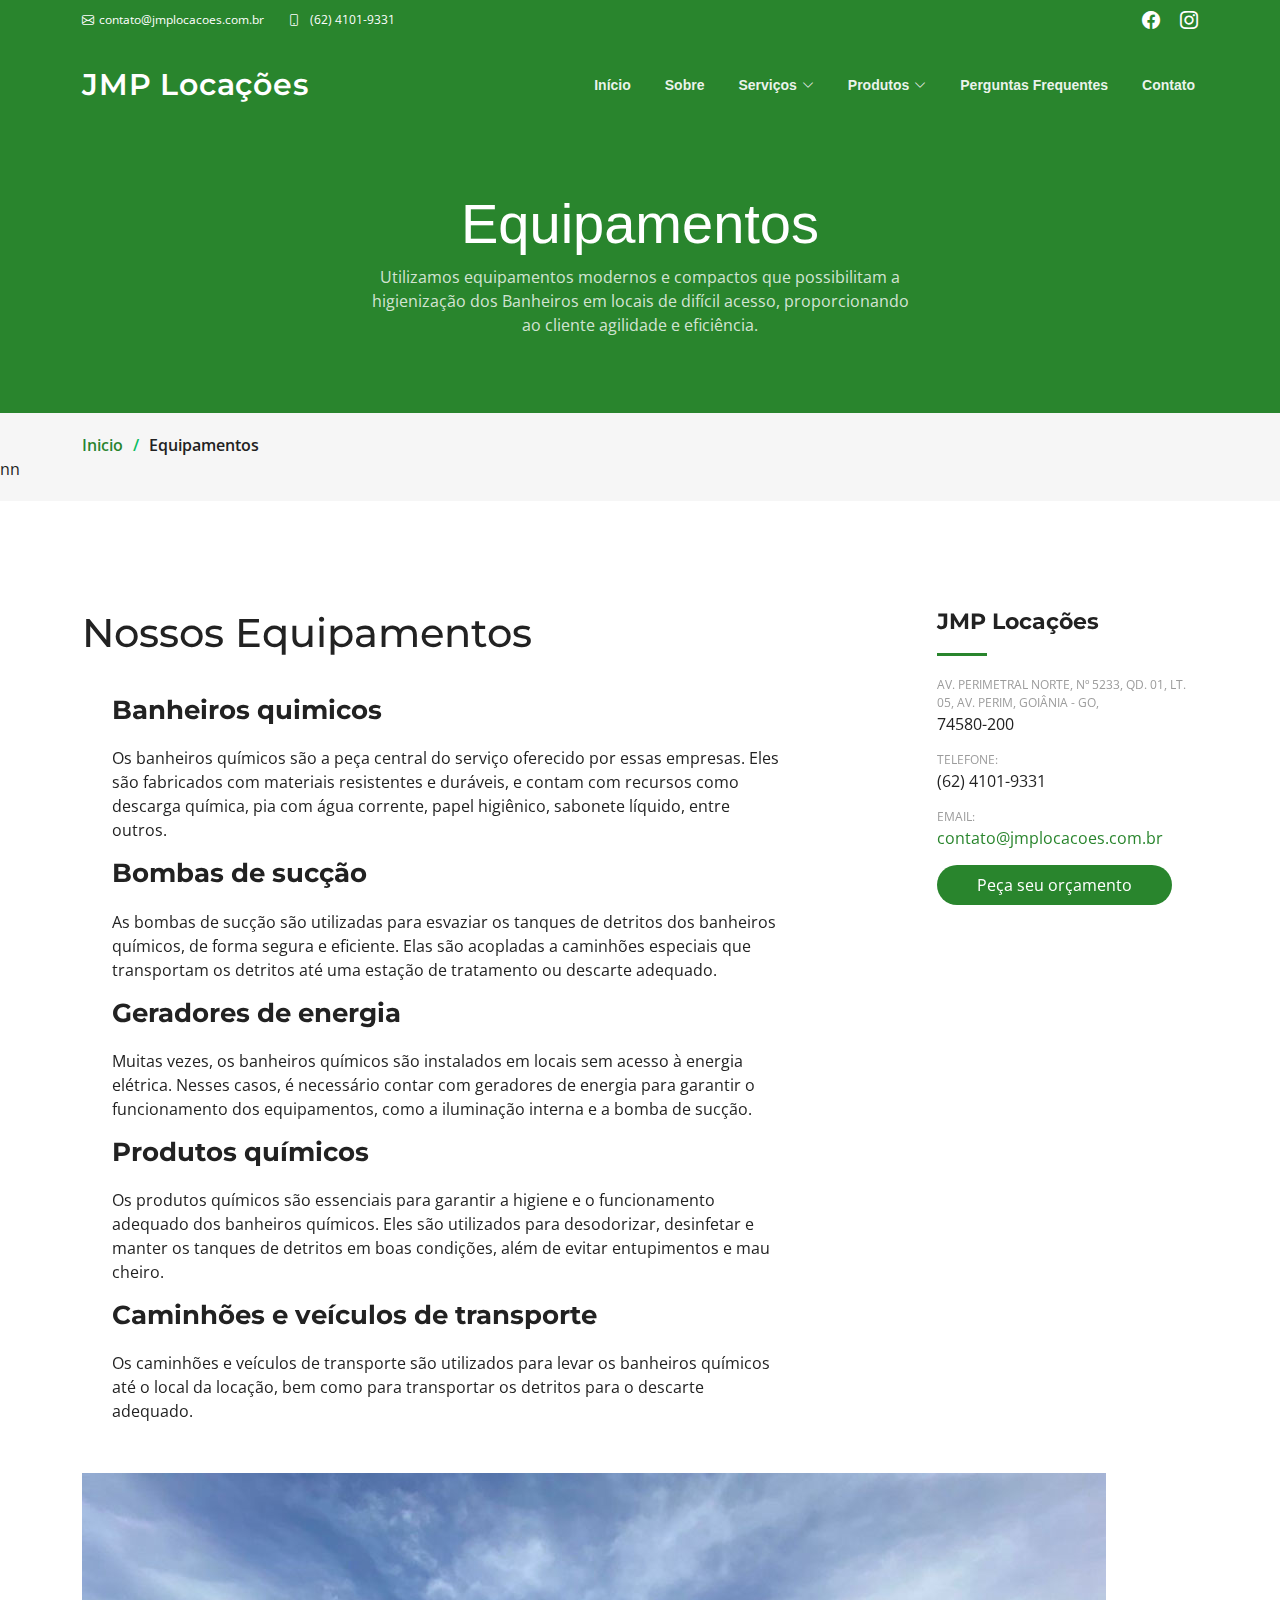
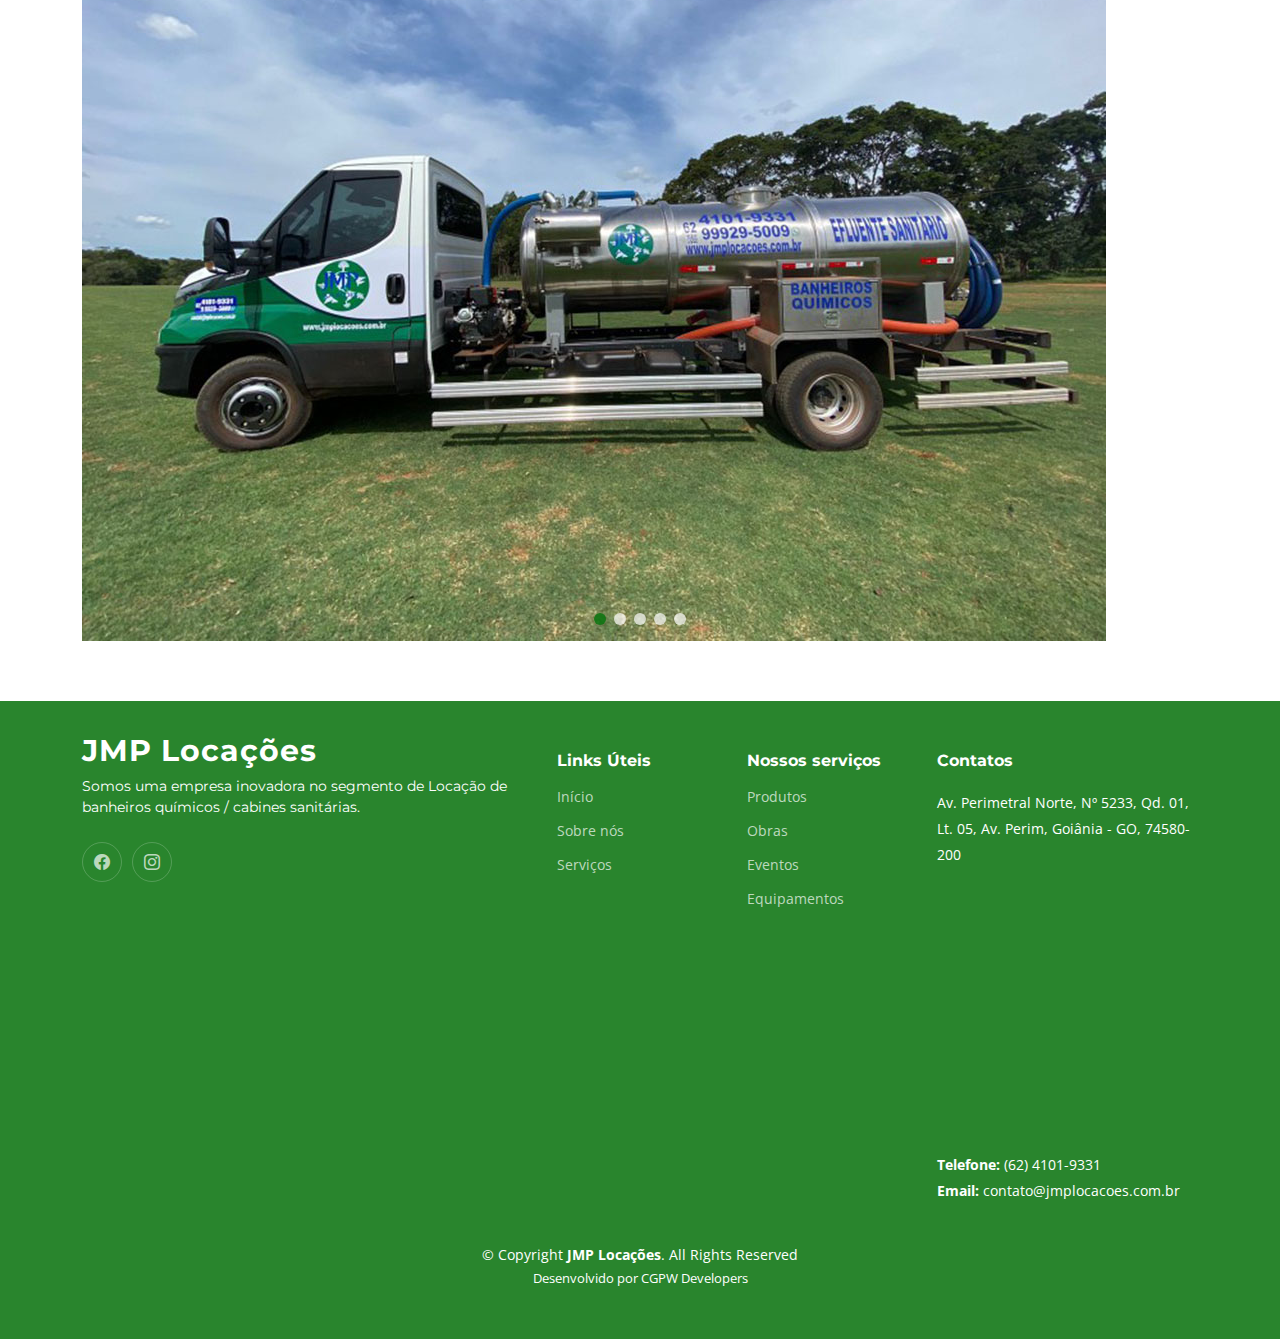
<file: JMPLocações/Equipamentos-details.html>
<!DOCTYPE html>
<html lang="pt">

<head>
  <meta charset="utf-8">
  <meta content="width=device-width, initial-scale=1.0" name="viewport">

  <title>JMP Locações - Equipamentos</title>
  <meta content="" name="description">
  <meta content="" name="keywords">

  <!-- Favicons -->
  <link href="assets/img/favicon.png" rel="icon">
  <link href="assets/img/apple-touch-icon.png" rel="apple-touch-icon">

  <!-- Google Fonts -->
  <link rel="preconnect" href="https://fonts.googleapis.com">
  <link rel="preconnect" href="https://fonts.gstatic.com" crossorigin>
  <link href="https://fonts.googleapis.com/css2?family=Open+Sans:ital,wght@0,300;0,400;0,500;0,600;0,700;1,300;1,400;1,600;1,700&family=Montserrat:ital,wght@0,300;0,400;0,500;0,600;0,700;1,300;1,400;1,500;1,600;1,700&family=Raleway:ital,wght@0,300;0,400;0,500;0,600;0,700;1,300;1,400;1,500;1,600;1,700&display=swap" rel="stylesheet">

  <!-- Vendor CSS Files -->
  <link href="assets/vendor/bootstrap/css/bootstrap.min.css" rel="stylesheet">
  <link href="assets/vendor/bootstrap-icons/bootstrap-icons.css" rel="stylesheet">
  <link href="assets/vendor/aos/aos.css" rel="stylesheet">
  <link href="assets/vendor/glightbox/css/glightbox.min.css" rel="stylesheet">
  <link href="assets/vendor/swiper/swiper-bundle.min.css" rel="stylesheet">

  <!--  Main CSS File -->
  <link href="assets/css/main.css" rel="stylesheet">

</head>

<body>

   <!-- ======= Header ======= -->
   <section id="topbar" class="topbar d-flex align-items-center">
    <div class="container d-flex justify-content-center justify-content-md-between">
      <div class="contact-info d-flex align-items-center">
        <i class="bi bi-envelope d-flex align-items-center"><a href="mailto:contato@jmplocacoes.com.br ">contato@jmplocacoes.com.br </a></i>
        <i class="bi bi-phone d-flex align-items-center ms-4"> <a href="tel:+5564996140203"><span>(62) 4101-9331</span></a></i>
      </div>
      <div class="social-links d-none d-md-flex align-items-center">
        <a href="https://www.facebook.com/jmplocacoes" class="facebook"><i class="bi bi-facebook"></i></a>
        <a href="https://www.instagram.com/jmplocacoes/" class="instagram"><i class="bi bi-instagram"></i></a>
      </div>
    </div>
  </section><!-- End Top Bar -->

  <header id="header" class="header d-flex align-items-center">

    <div class="container-fluid container-xl d-flex align-items-center justify-content-between">
      <a href="index.html" class="logo d-flex align-items-center">
        <h1>JMP Locações<span></span></h1>
      </a>
      <nav id="navbar" class="navbar">
        <ul>
          <li><a href="index.html">Início</a></li>
          <li><a href="index.html#about">Sobre</a></li>
          <li class="dropdown"><a href="index.html#servicos"><span>Serviços</span> <i class="bi bi-chevron-down dropdown-indicator"></i></a>
            <ul>
              <li><a href="products-details.html">Produtos</a></li>
              <li><a href="obras.html">Obras</a></li>
              <li><a href="eventos.html">Eventos</a></li>
              <li><a href="Equipamentos-details.html">Equipamentos</a></li>
            </ul>
          <li class="dropdown"><a href="index.html#portfolio"><span>Produtos</span> <i class="bi bi-chevron-down dropdown-indicator"></i></a>
            <ul>
              <li><a href="products-details.html#Standart">Banheiro Químico Standart</a></li>
              <li><a href="products-details.html#luxo">Banheiro Químico Luxo</a></li>
              <li><a href="products-details.html#PNE">Banheiro Químico PNE Plus</a></li>
              <li><a href="products-details.html#carretinha">Banheiro Químico (Com Carretinha)</a></li>
              <li><a href="products-details.html#pia">Pias</a></li>
            </ul>
          </li>
          <li><a href="index.html#faq">Perguntas Frequentes</a></li>
          <li><a href="index.html#contact">Contato</a></li>
        </ul>
      </nav><!-- .navbar -->

      <i class="mobile-nav-toggle mobile-nav-show bi bi-list"></i>
      <i class="mobile-nav-toggle mobile-nav-hide d-none bi bi-x"></i>

    </div>
  </header><!-- End Header -->
  <!-- End Header -->

  <main id="main">

    <!-- ======= Breadcrumbs ======= -->
    <div class="breadcrumbs">
      <div class="page-header d-flex align-items-center" style="background-image: url('');">
        <div class="container position-relative">
          <div class="row d-flex justify-content-center">
            <div class="col-lg-6 text-center">
              <h2>Equipamentos</h2>
              <p>Utilizamos equipamentos modernos e compactos que possibilitam a higienização dos Banheiros em locais de difícil acesso, proporcionando ao cliente agilidade e eficiência.</p>
            </div>
          </div>
        </div>
      </div>
      <nav>
        <div class="container">
          <ol>
            <li><a href="index.html">Inicio</a></li>
            <li>Equipamentos</li>
          </ol>
        </div>nn
      </nav>
    </div><!-- End Breadcrumbs -->

    <!-- ======= Equipamentos Details Section ======= -->
    <section id="Equipamentos-details" class="Equipamentos-details">
      <div class="container" data-aos="fade-up">
        <div class="row justify-content-between gy-4 mt-4">
          <div class="col-lg-8">
            <h1>Nossos Equipamentos</h1>
            <div class="Equipamentos-description">
            
              <h2>Banheiros quimicos</h2>
              <p>
                Os banheiros químicos são a peça central do serviço oferecido por essas empresas. Eles são fabricados com materiais resistentes e duráveis, e contam com recursos como descarga química, pia com água corrente, papel higiênico, sabonete líquido, entre outros.
              </p>
              <h2>Bombas de sucção</h2>
              <p>
                As bombas de sucção são utilizadas para esvaziar os tanques de detritos dos banheiros químicos, de forma segura e eficiente. Elas são acopladas a caminhões especiais que transportam os detritos até uma estação de tratamento ou descarte adequado.
              </p>
              <h2>Geradores de energia</h2>
              <p>
              Muitas vezes, os banheiros químicos são instalados em locais sem acesso à energia elétrica. Nesses casos, é necessário contar com geradores de energia para garantir o funcionamento dos equipamentos, como a iluminação interna e a bomba de sucção.
              </p>
              <h2>Produtos químicos</h2>
              <p>Os produtos químicos são essenciais para garantir a higiene e o funcionamento adequado dos banheiros químicos. Eles são utilizados para desodorizar, desinfetar e manter os tanques de detritos em boas condições, além de evitar entupimentos e mau cheiro.</p>
              <h2>Caminhões e veículos de transporte</h2>
              <p>Os caminhões e veículos de transporte são utilizados para levar os banheiros químicos até o local da locação, bem como para transportar os detritos para o descarte adequado.</p>

              
            </div>
          </div>

          <div class="col-lg-3">
            <div class="Equipamentos-info">
              <h3>JMP Locações</h3>
              <ul>
                 
                <li><strong>Av. Perimetral Norte, Nº 5233, Qd. 01, Lt. 05, Av. Perim, Goiânia - GO,</strong> <span>74580-200</span></li>
                <li><strong>Telefone:</strong> <span> (62) 4101-9331</span></li>
                <li><strong>Email:</strong> <a href="index.html#contact">contato@jmplocacoes.com.br</a></li>
                <li><a href="index.html" class="btn-visit align-self-start">Peça seu orçamento</a></li>
              </ul>
            </div>
          </div>

        </div>

        <div class="position-relative h-100">
          <div class="slides-1 Equipamentos-details-slider swiper">
            <div class="swiper-wrapper align-items-center">

              <div class="swiper-slide">
                <img src="assets/img/Img-equip/01.jpg" alt="Fotos do caminhão da empresa">
              </div>

              <div class="swiper-slide">
                <img src="assets/img/Img-equip/02.jpg" alt="Fotos do caminhão da empresa">
              </div>

              <div class="swiper-slide">
                <img src="assets/img/Img-equip/03.jpg" alt="Foto do caminhão da empresa de frente">
              </div>

              <div class="swiper-slide">
                <img src="assets/img/Img-equip/04.jpg" alt="Fotos do caminhão da empresa">
              </div>

              <div class="swiper-slide">
                <img src="assets/img/Img-equip/05.jpg" alt="Fotos do caminhão da empresa">
              </div>

            </div>
            <div class="swiper-pagination"></div>
          </div>
        </div>
      </div>
    </section><!-- End Equipamentos Details Section -->

  </main><!-- End #main -->

  <!-- ======= Footer ======= -->
  <footer id="footer" class="footer">

    <div class="container">
      <div class="row gy-4">
        <div class="col-lg-5 col-md-12 footer-info">
          <a href="index.html" class="logo d-flex align-items-center">
            <span>JMP Locações</span>
          </a>
          <p>Somos uma empresa inovadora no segmento de Locação de banheiros químicos / cabines sanitárias.</p>
          <div class="social-links d-flex mt-4">
          <a href="https://www.facebook.com/jplocacoesgo" class="facebook"><i class="bi bi-facebook"></i></a>
          <a href="https://www.instagram.com/jplocacoes/" class="instagram"><i class="bi bi-instagram"></i></a>
          </div>
        </div>

        <div class="col-lg-2 col-6 footer-links">
          <h4>Links Úteis</h4>
          <ul>
            <li><a href="index.html#hero">Início</a></li>
            <li><a href="index.html#about">Sobre nós</a></li>
            <li><a href="index.html#servicos">Serviços</a></li>
          </ul>
        </div>

        <div class="col-lg-2 col-6 footer-links">
          <h4>Nossos serviços</h4>
          <ul>
            <li><a href="products-details.html">Produtos</a></li>
            <li><a href="obras.html">Obras</a></li>
            <li><a href="eventos.html">Eventos</a></li>
            <li><a href="Equipamentos-details.html">Equipamentos</a></li>
          </ul>
        </div>

        <div class="col-lg-3 col-md-12 footer-contact text-center text-md-start">
          <h4>Contatos</h4>
          <p>
            Av. Perimetral Norte, Nº 5233, Qd. 01, Lt. 05, Av. Perim, Goiânia - GO, 74580-200 <br><br>
            <iframe src="https://www.google.com/maps/embed?pb=!1m18!1m12!1m3!1d3822.659398221999!2d-49.29582148581875!3d-16.64385464885213!2m3!1f0!2f0!3f0!3m2!1i1024!2i768!4f13.1!3m3!1m2!1s0x935e8c68bfc0f5fb%3A0x5a7b725afd5e02c0!2sJMP%20Loca%C3%A7%C3%B5es%20e%20Servi%C3%A7os%20-%20Banheiros%20Qu%C3%ADmicos!5e0!3m2!1spt-BR!2sbr!4v1677200983265!5m2!1spt-BR!2sbr" width="400" height="250" style="border:0;" allowfullscreen="" loading="lazy" referrerpolicy="no-referrer-when-downgrade"></iframe>

            <strong>Telefone:</strong> (62) 4101-9331<br>
            <strong>Email:</strong> contato@jmplocacoes.com.br<br>
          </p>

        </div>

      </div>
    </div>

    <div class="container mt-4">
      <div class="copyright">
        &copy; Copyright <strong><span>JMP Locações</span></strong>. All Rights Reserved
      </div>
      <div class="credits">
        Desenvolvido por <a href="#">CGPW Developers</a>
      </div>
    </div>

  </footer><!-- End Footer -->
  <!-- End Footer -->

  <a href="#" class="scroll-top d-flex align-items-center justify-content-center"><i class="bi bi-arrow-up-short"></i></a>

  <div id="preloader"></div>

  <!-- Vendor JS Files -->
  <script src="assets/vendor/bootstrap/js/bootstrap.bundle.min.js"></script>
  <script src="assets/vendor/aos/aos.js"></script>
  <script src="assets/vendor/glightbox/js/glightbox.min.js"></script>
  <script src="assets/vendor/purecounter/purecounter_vanilla.js"></script>
  <script src="assets/vendor/swiper/swiper-bundle.min.js"></script>
  <script src="assets/vendor/isotope-layout/isotope.pkgd.min.js"></script>

  <!-- Main JS File -->
  <script src="assets/js/main.js"></script>

</body>

</html>
</file>
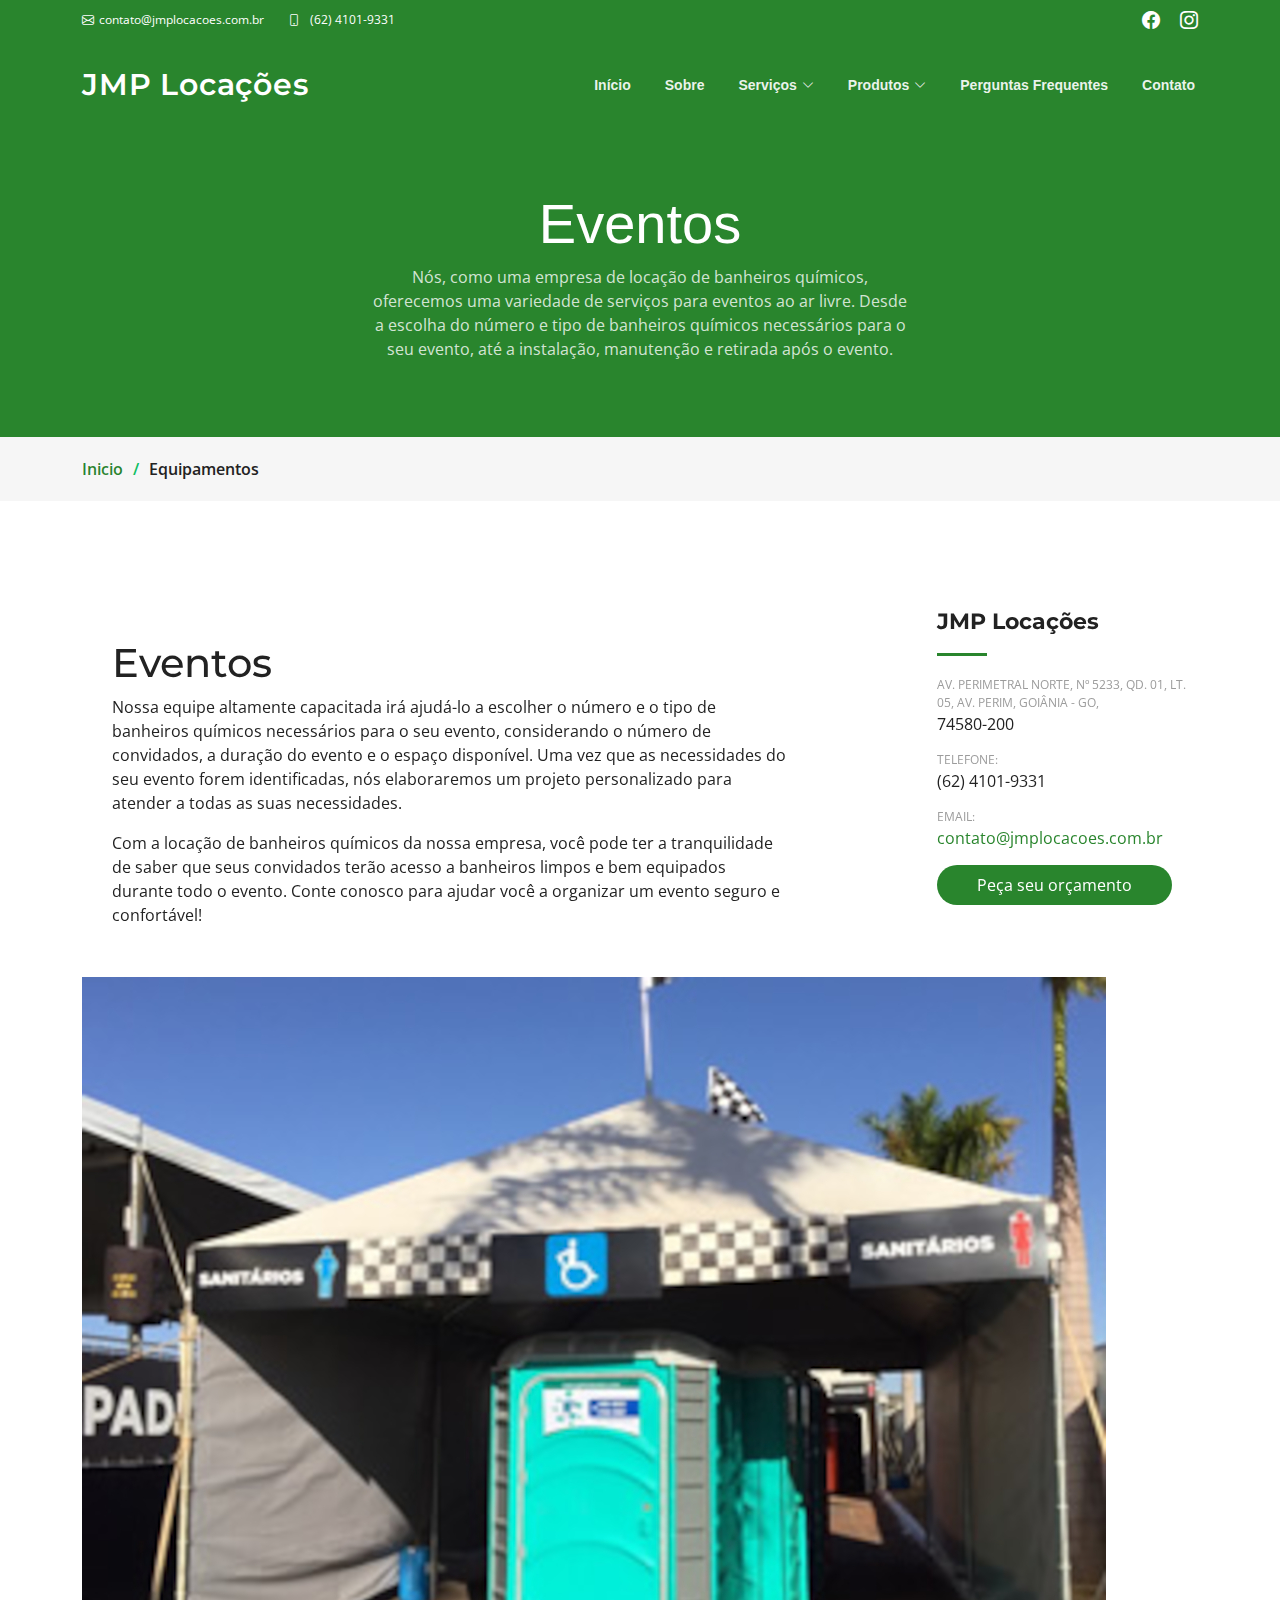
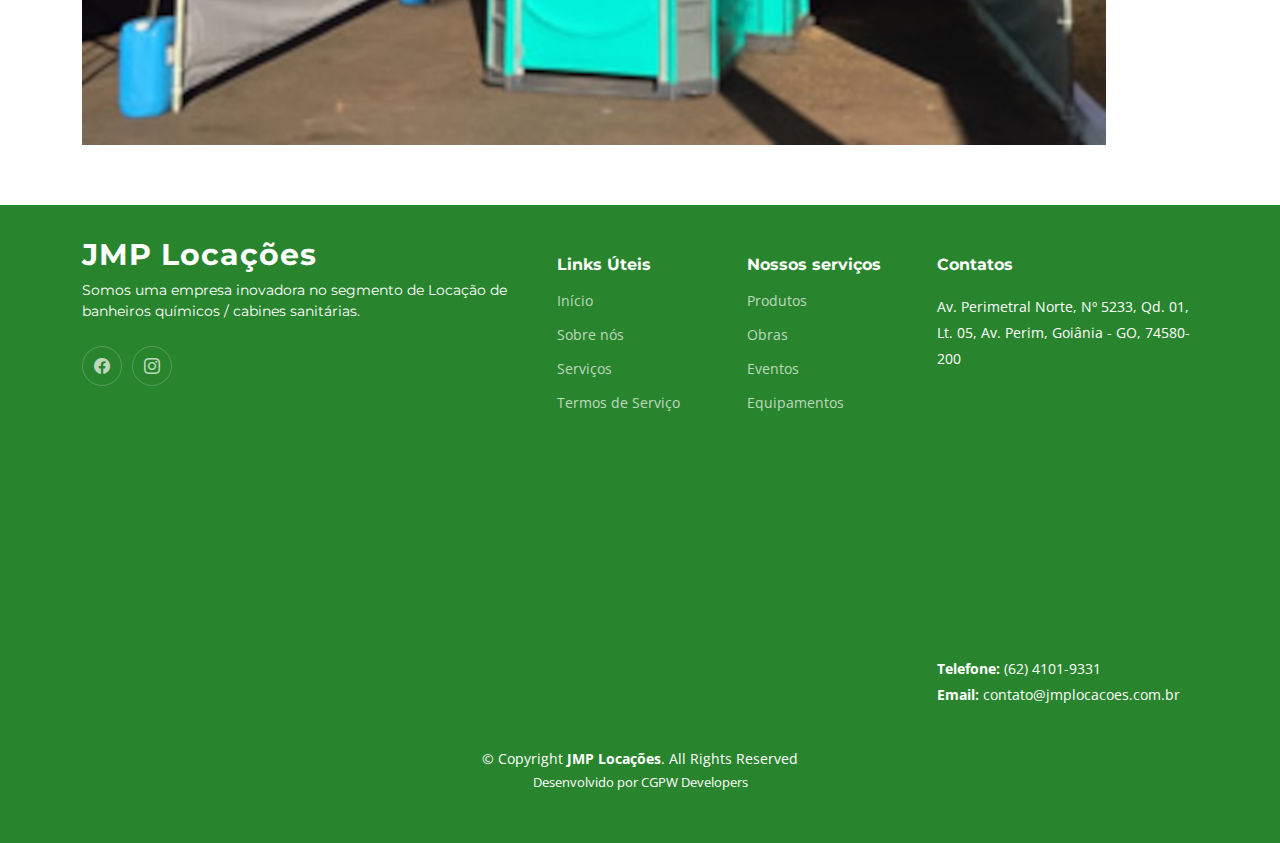
<file: JMPLocações/eventos.html>
<!DOCTYPE html>
<html lang="pt">

<head>
  <meta charset="utf-8">
  <meta content="width=device-width, initial-scale=1.0" name="viewport">

  <title>JMP Locações - Equipamentos</title>
  <meta content="" name="description">
  <meta content="" name="keywords">

  <!-- Favicons -->
  <link href="assets/img/favicon.png" rel="icon">
  <link href="assets/img/apple-touch-icon.png" rel="apple-touch-icon">

  <!-- Google Fonts -->
  <link rel="preconnect" href="https://fonts.googleapis.com">
  <link rel="preconnect" href="https://fonts.gstatic.com" crossorigin>
  <link href="https://fonts.googleapis.com/css2?family=Open+Sans:ital,wght@0,300;0,400;0,500;0,600;0,700;1,300;1,400;1,600;1,700&family=Montserrat:ital,wght@0,300;0,400;0,500;0,600;0,700;1,300;1,400;1,500;1,600;1,700&family=Raleway:ital,wght@0,300;0,400;0,500;0,600;0,700;1,300;1,400;1,500;1,600;1,700&display=swap" rel="stylesheet">

  <!-- Vendor CSS Files -->
  <link href="assets/vendor/bootstrap/css/bootstrap.min.css" rel="stylesheet">
  <link href="assets/vendor/bootstrap-icons/bootstrap-icons.css" rel="stylesheet">
  <link href="assets/vendor/aos/aos.css" rel="stylesheet">
  <link href="assets/vendor/glightbox/css/glightbox.min.css" rel="stylesheet">
  <link href="assets/vendor/swiper/swiper-bundle.min.css" rel="stylesheet">

  <!-- Main CSS File -->
  <link href="assets/css/main.css" rel="stylesheet">

</head>

<body>

   <!-- ======= Header ======= -->
   <section id="topbar" class="topbar d-flex align-items-center">
    <div class="container d-flex justify-content-center justify-content-md-between">
      <div class="contact-info d-flex align-items-center">
        <i class="bi bi-envelope d-flex align-items-center"><a href="mailto:contato@jmplocacoes.com.br ">contato@jmplocacoes.com.br </a></i>
        <i class="bi bi-phone d-flex align-items-center ms-4"> <a href="tel:+5564996140203"><span>(62) 4101-9331</span></a></i>
      </div>
      <div class="social-links d-none d-md-flex align-items-center">
        <a href="https://www.facebook.com/jplocacoesgo" class="facebook"><i class="bi bi-facebook"></i></a>
        <a href="https://www.instagram.com/jmplocacoes/" class="instagram"><i class="bi bi-instagram"></i></a>
      </div>
    </div>
  </section><!-- End Top Bar -->

  <header id="header" class="header d-flex align-items-center">

    <div class="container-fluid container-xl d-flex align-items-center justify-content-between">
      <a href="index.html" class="logo d-flex align-items-center">
        <h1>JMP Locações<span></span></h1>
      </a>
      <nav id="navbar" class="navbar">
        <ul>
          <li><a href="index.html">Início</a></li>
          <li><a href="index.html#about">Sobre</a></li>
          <li class="dropdown"><a href="index.html#servicos"><span>Serviços</span> <i class="bi bi-chevron-down dropdown-indicator"></i></a>
            <ul>
              <li><a href="products-details.html">Produtos</a></li>
              <li><a href="obras.html">Obras</a></li>
              <li><a href="eventos.html">Eventos</a></li>
              <li><a href="Equipamentos-details.html">Equipamentos</a></li>
            </ul>
          <li class="dropdown"><a href="index.html#portfolio"><span>Produtos</span> <i class="bi bi-chevron-down dropdown-indicator"></i></a>
            <ul>
              <li><a href="products-details.html#Standart">Banheiro Químico Standart</a></li>
              <li><a href="products-details.html#luxo">Banheiro Químico Luxo</a></li>
              <li><a href="products-details.html#PNE">Banheiro Químico PNE Plus</a></li>
              <li><a href="products-details.html#carretinha">Banheiro Químico (Com Carretinha)</a></li>
              <li><a href="products-details.html#pia">Pias</a></li>
            </ul>
          </li>
          <li><a href="index.html#faq">Perguntas Frequentes</a></li>
          <li><a href="index.html#contact">Contato</a></li>
        </ul>
      </nav><!-- .navbar -->

      <i class="mobile-nav-toggle mobile-nav-show bi bi-list"></i>
      <i class="mobile-nav-toggle mobile-nav-hide d-none bi bi-x"></i>

    </div>
  </header><!-- End Header -->
  <!-- End Header -->

  <main id="main">

    <!-- ======= Breadcrumbs ======= -->
    <div class="breadcrumbs">
      <div class="page-header d-flex align-items-center" style="background-image: url('');">
        <div class="container position-relative">
          <div class="row d-flex justify-content-center">
            <div class="col-lg-6 text-center">
              <h2>Eventos</h2>
              <p>Nós, como uma empresa de locação de banheiros químicos, oferecemos uma variedade de serviços para eventos ao ar livre. Desde a escolha do número e tipo de banheiros químicos necessários para o seu evento, até a instalação, manutenção e retirada após o evento.</p>
            </div>
          </div>
        </div>
      </div>
      <nav>
        <div class="container">
          <ol>
            <li><a href="index.html">Inicio</a></li>
            <li>Equipamentos</li>
          </ol>
        </div>
      </nav>
    </div><!-- End Breadcrumbs -->

    <!-- ======= Eventos Section ======= -->
    <section id="Equipamentos-details" class="Equipamentos-details">
      <div class="container" data-aos="fade-up">

        
        <div class="row justify-content-between gy-4 mt-4">

          <div class="col-lg-8">
            <div class="Equipamentos-description">
              <h1>Eventos</h1>
              <p>
                Nossa equipe altamente capacitada irá ajudá-lo a escolher o número e o tipo de banheiros químicos necessários para o seu evento, considerando o número de convidados, a duração do evento e o espaço disponível. Uma vez que as necessidades do seu evento forem identificadas, nós elaboraremos um projeto personalizado para atender a todas as suas necessidades.
              </p>
              <p>Com a locação de banheiros químicos da nossa empresa, você pode ter a tranquilidade de saber que seus convidados terão acesso a banheiros limpos e bem equipados durante todo o evento. Conte conosco para ajudar você a organizar um evento seguro e confortável!
              </p>
              
            </div>
          </div>

          <div class="col-lg-3">
            <div class="Equipamentos-info">
              <h3>JMP Locações</h3>
              <ul>
                 
                <li><strong>Av. Perimetral Norte, Nº 5233, Qd. 01, Lt. 05, Av. Perim, Goiânia - GO,</strong> <span>74580-200</span></li>
                <li><strong>Telefone:</strong> <span> (62) 4101-9331</span></li>
                <li><strong>Email:</strong> <a href="index.html#contact">contato@jmplocacoes.com.br</a></li>
                <li><a href="index.html" class="btn-visit align-self-start">Peça seu orçamento</a></li>
              </ul>
            </div>
          </div>
        </div>
        <div class="position-relative h-100">
          <div class="slides-1 Equipamentos-details-slider swiper">
            <div class="swiper-wrapper align-items-center">

              <div class="swiper-slide">
                <img src="assets/img/imagens/destaques-02.jpg" alt="Foto de um Banheiro Quimico Dentro de uma tenda">
              </div>
            </div>
          </div>
        </div>
        </div>
      </div>
    </section><!-- End Eventos Details Section -->

  </main><!-- End #main -->

  <!-- ======= Footer ======= -->
  <footer id="footer" class="footer">

    <div class="container">
      <div class="row gy-4">
        <div class="col-lg-5 col-md-12 footer-info">
          <a href="index.html" class="logo d-flex align-items-center">
            <span>JMP Locações</span>
          </a>
          <p>Somos uma empresa inovadora no segmento de Locação de banheiros químicos / cabines sanitárias.</p>
          <div class="social-links d-flex mt-4">
          <a href="https://www.facebook.com/jplocacoesgo" class="facebook"><i class="bi bi-facebook"></i></a>
          <a href="https://www.instagram.com/jplocacoes/" class="instagram"><i class="bi bi-instagram"></i></a>
          </div>
        </div>

        <div class="col-lg-2 col-6 footer-links">
          <h4>Links Úteis</h4>
          <ul>
            <li><a href="#hero">Início</a></li>
            <li><a href="#about">Sobre nós</a></li>
            <li><a href="#servicos">Serviços</a></li>
            <li><a href="#">Termos de Serviço</a></li>
          </ul>
        </div>

        <div class="col-lg-2 col-6 footer-links">
          <h4>Nossos serviços</h4>
          <ul>
            <li><a href="products-details.html">Produtos</a></li>
            <li><a href="obras.html">Obras</a></li>
            <li><a href="eventos.html">Eventos</a></li>
            <li><a href="Equipamentos-details.html">Equipamentos</a></li>
          </ul>
        </div>

        <div class="col-lg-3 col-md-12 footer-contact text-center text-md-start">
          <h4>Contatos</h4>
          <p>
            Av. Perimetral Norte, Nº 5233, Qd. 01, Lt. 05, Av. Perim, Goiânia - GO, 74580-200 <br><br>
            <iframe src="https://www.google.com/maps/embed?pb=!1m18!1m12!1m3!1d3822.659398221999!2d-49.29582148581875!3d-16.64385464885213!2m3!1f0!2f0!3f0!3m2!1i1024!2i768!4f13.1!3m3!1m2!1s0x935e8c68bfc0f5fb%3A0x5a7b725afd5e02c0!2sJMP%20Loca%C3%A7%C3%B5es%20e%20Servi%C3%A7os%20-%20Banheiros%20Qu%C3%ADmicos!5e0!3m2!1spt-BR!2sbr!4v1677200983265!5m2!1spt-BR!2sbr" width="400" height="250" style="border:0;" allowfullscreen="" loading="lazy" referrerpolicy="no-referrer-when-downgrade"></iframe>
            <strong>Telefone:</strong> (62) 4101-9331<br>
            <strong>Email:</strong> contato@jmplocacoes.com.br<br>
          </p>

        </div>

      </div>
    </div>

    <div class="container mt-4">
      <div class="copyright">
        &copy; Copyright <strong><span>JMP Locações</span></strong>. All Rights Reserved
      </div>
      <div class="credits">
        Desenvolvido por <a href="#">CGPW Developers</a>
      </div>
    </div>

  </footer><!-- End Footer -->
  <!-- End Footer -->

  <a href="#" class="scroll-top d-flex align-items-center justify-content-center"><i class="bi bi-arrow-up-short"></i></a>

  <div id="preloader"></div>

  <!-- Vendor JS Files -->
  <script src="assets/vendor/bootstrap/js/bootstrap.bundle.min.js"></script>
  <script src="assets/vendor/aos/aos.js"></script>
  <script src="assets/vendor/glightbox/js/glightbox.min.js"></script>
  <script src="assets/vendor/purecounter/purecounter_vanilla.js"></script>
  <script src="assets/vendor/swiper/swiper-bundle.min.js"></script>
  <script src="assets/vendor/isotope-layout/isotope.pkgd.min.js"></script>
  <!-- Main JS File -->
  <script src="assets/js/main.js"></script>

</body>

</html>
</file>
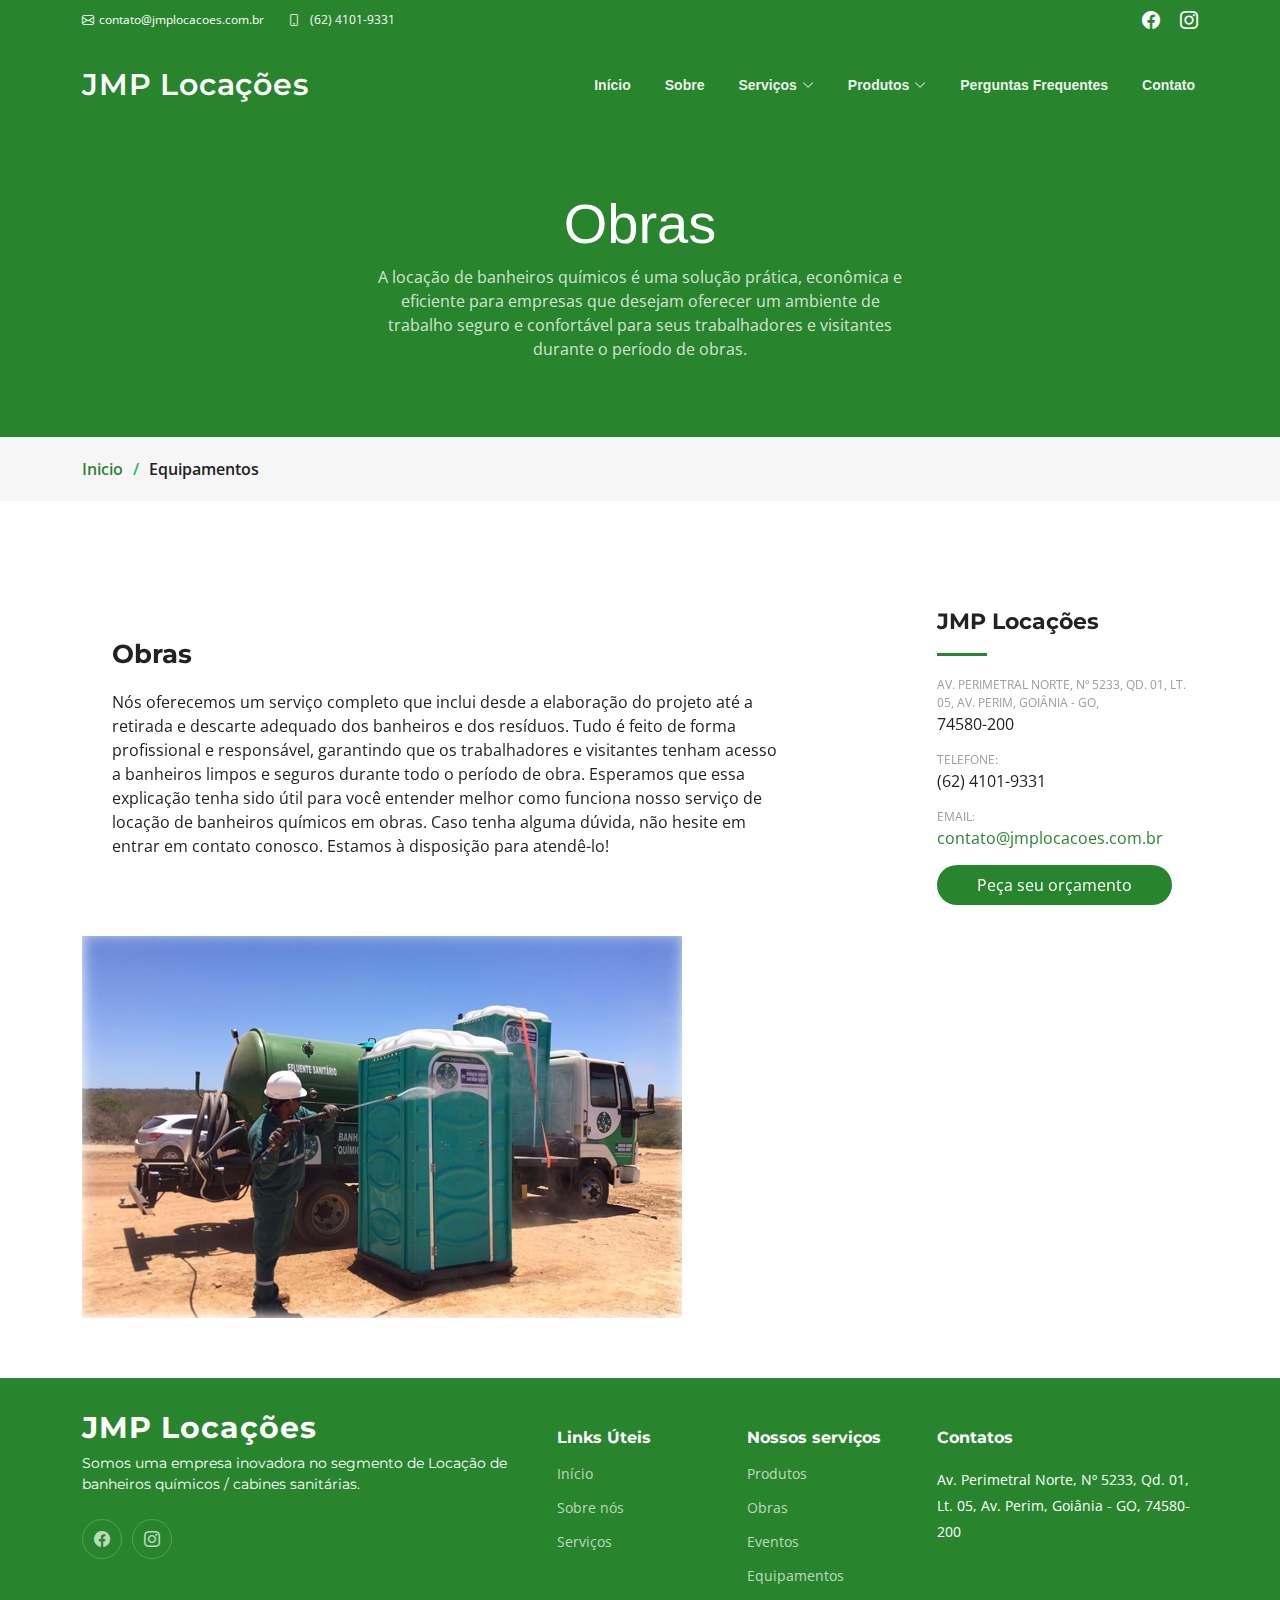
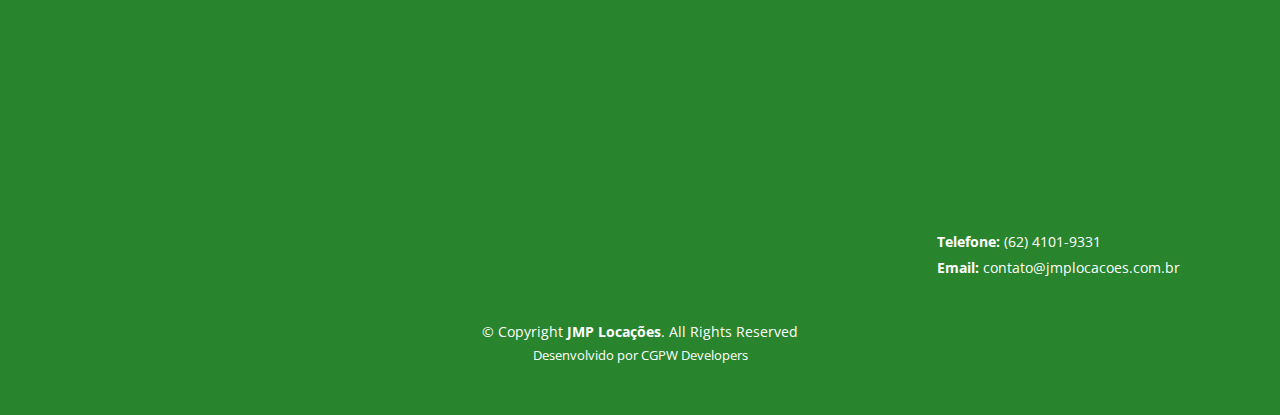
<file: JMPLocações/obras.html>
<!DOCTYPE html>
<html lang="pt">

<head>
  <meta charset="utf-8">
  <meta content="width=device-width, initial-scale=1.0" name="viewport">

  <title>JMP Locações - Equipamentos</title>
  <meta content="" name="description">
  <meta content="" name="keywords">

  <!-- Favicons -->
  <link href="assets/img/favicon.png" rel="icon">
  <link href="assets/img/apple-touch-icon.png" rel="apple-touch-icon">

  <!-- Google Fonts -->
  <link rel="preconnect" href="https://fonts.googleapis.com">
  <link rel="preconnect" href="https://fonts.gstatic.com" crossorigin>
  <link href="https://fonts.googleapis.com/css2?family=Open+Sans:ital,wght@0,300;0,400;0,500;0,600;0,700;1,300;1,400;1,600;1,700&family=Montserrat:ital,wght@0,300;0,400;0,500;0,600;0,700;1,300;1,400;1,500;1,600;1,700&family=Raleway:ital,wght@0,300;0,400;0,500;0,600;0,700;1,300;1,400;1,500;1,600;1,700&display=swap" rel="stylesheet">

  <!-- Vendor CSS Files -->
  <link href="assets/vendor/bootstrap/css/bootstrap.min.css" rel="stylesheet">
  <link href="assets/vendor/bootstrap-icons/bootstrap-icons.css" rel="stylesheet">
  <link href="assets/vendor/aos/aos.css" rel="stylesheet">
  <link href="assets/vendor/glightbox/css/glightbox.min.css" rel="stylesheet">
  <link href="assets/vendor/swiper/swiper-bundle.min.css" rel="stylesheet">

  <!-- Template Main CSS File -->
  <link href="assets/css/main.css" rel="stylesheet">

</head>

<body>

   <!-- ======= Header ======= -->
   <section id="topbar" class="topbar d-flex align-items-center">
    <div class="container d-flex justify-content-center justify-content-md-between">
      <div class="contact-info d-flex align-items-center">
        <i class="bi bi-envelope d-flex align-items-center"><a href="mailto:contato@jmplocacoes.com.br ">contato@jmplocacoes.com.br </a></i>
        <i class="bi bi-phone d-flex align-items-center ms-4"> <a href="tel:+5564996140203"><span>(62) 4101-9331</span></a></i>
      </div>
      <div class="social-links d-none d-md-flex align-items-center">
        <a href="https://www.facebook.com/jmplocacoes" class="facebook"><i class="bi bi-facebook"></i></a>
        <a href="https://www.instagram.com/jmplocacoes/" class="instagram"><i class="bi bi-instagram"></i></a>
      </div>
    </div>
  </section><!-- End Top Bar -->

  <header id="header" class="header d-flex align-items-center">

    <div class="container-fluid container-xl d-flex align-items-center justify-content-between">
      <a href="index.html" class="logo d-flex align-items-center">
        <!-- Uncomment the line below if you also wish to use an image logo -->
        <!-- <img src="assets/img/logo.png" alt=""> -->
        <h1>JMP Locações<span></span></h1>
      </a>
      <nav id="navbar" class="navbar">
        <ul>
          <li><a href="index.html">Início</a></li>
          <li><a href="index.html#about">Sobre</a></li>
          <li class="dropdown"><a href="index.html#servicos"><span>Serviços</span> <i class="bi bi-chevron-down dropdown-indicator"></i></a>
            <ul>
              <li><a href="products-details.html">Produtos</a></li>
              <li><a href="obras.html">Obras</a></li>
              <li><a href="eventos.html">Eventos</a></li>
              <li><a href="Equipamentos-details.html">Equipamentos</a></li>
            </ul>
          <li class="dropdown"><a href="index.html#portfolio"><span>Produtos</span> <i class="bi bi-chevron-down dropdown-indicator"></i></a>
            <ul>
              <li><a href="products-details.html#Standart">Banheiro Químico Standart</a></li>
              <li><a href="products-details.html#luxo">Banheiro Químico Luxo</a></li>
              <li><a href="products-details.html#PNE">Banheiro Químico PNE Plus</a></li>
              <li><a href="products-details.html#carretinha">Banheiro Químico (Com Carretinha)</a></li>
              <li><a href="products-details.html#pia">Pias</a></li>
            </ul>
          </li>
          <li><a href="index.html#faq">Perguntas Frequentes</a></li>
          <li><a href="index.html#contact">Contato</a></li>
        </ul>
      </nav><!-- .navbar -->

      <i class="mobile-nav-toggle mobile-nav-show bi bi-list"></i>
      <i class="mobile-nav-toggle mobile-nav-hide d-none bi bi-x"></i>

    </div>
  </header><!-- End Header -->
  <!-- End Header -->

  <main id="main">

    <!-- ======= Breadcrumbs ======= -->
    <div class="breadcrumbs">
      <div class="page-header d-flex align-items-center" style="background-image: url('');">
        <div class="container position-relative">
          <div class="row d-flex justify-content-center">
            <div class="col-lg-6 text-center">
              <h2>Obras</h2>
              
              <p>A locação de banheiros químicos é uma solução prática, econômica e eficiente para empresas que desejam oferecer um ambiente de trabalho seguro e confortável para seus trabalhadores e visitantes durante o período de obras.</p>
            </div>
          </div>
        </div>
      </div>
      <nav>
        <div class="container">
          <ol>
            <li><a href="index.html">Inicio</a></li>
            <li>Equipamentos</li>
          </ol>
        </div>
      </nav>
    </div><!-- End Breadcrumbs -->

    <!-- ======= Obras Section ======= -->
    <section id="Equipamentos-details" class="Equipamentos-details">
      <div class="container" data-aos="fade-up">
        <div class="row justify-content-between gy-4 mt-4">
          <div class="col-lg-8">
            <div class="Equipamentos-description">
              <h2>Obras</h2>
                <p>
                Nós oferecemos um serviço completo que inclui desde a elaboração do projeto até a retirada e descarte adequado dos banheiros e dos resíduos. Tudo é feito de forma profissional e responsável, garantindo que os trabalhadores e visitantes tenham acesso a banheiros limpos e seguros durante todo o período de obra.
                Esperamos que essa explicação tenha sido útil para você entender melhor como funciona nosso serviço de locação de banheiros químicos em obras. Caso tenha alguma dúvida, não hesite em entrar em contato conosco. Estamos à disposição para atendê-lo!
                </p>
            </div>
          </div>
          <div class="col-lg-3">
            <div class="Equipamentos-info">
              <h3>JMP Locações</h3>
              <ul>
                <li><strong>Av. Perimetral Norte, Nº 5233, Qd. 01, Lt. 05, Av. Perim, Goiânia - GO,</strong> <span>74580-200</span></li>
                <li><strong>Telefone:</strong> <span> (62) 4101-9331</span></li>
                <li><strong>Email:</strong> <a href="index.html#contact">contato@jmplocacoes.com.br</a></li>
                <li><a href="index.html" class="btn-visit align-self-start">Peça seu orçamento</a></li>
              </ul>
            </div>
          </div>
        </div>
        <div class="position-relative h-100">
          <div class="slides-1 Equipamentos-details-slider swiper">
            <div class="swiper-wrapper align-items-center">
              <div class="swiper-slide">
                <img src="assets/img/imagens/empresa-2.png" alt="Foto de um funcionario fazendo a manuntenção de um Banheiro Quimico">
              </div>
            </div>
        </div>
      </div>
    </section><!-- End Obras Section -->

  </main><!-- End #main -->

  <!-- ======= Footer ======= -->
  <footer id="footer" class="footer">

    <div class="container">
      <div class="row gy-4">
        <div class="col-lg-5 col-md-12 footer-info">
          <a href="index.html" class="logo d-flex align-items-center">
            <span>JMP Locações</span>
          </a>
          <p>Somos uma empresa inovadora no segmento de Locação de banheiros químicos / cabines sanitárias.</p>
          <div class="social-links d-flex mt-4">
          <a href="https://www.facebook.com/jplocacoesgo" class="facebook"><i class="bi bi-facebook"></i></a>
          <a href="https://www.instagram.com/jplocacoes/" class="instagram"><i class="bi bi-instagram"></i></a>
          </div>
        </div>

        <div class="col-lg-2 col-6 footer-links">
          <h4>Links Úteis</h4>
          <ul>
            <li><a href="index.html#hero">Início</a></li>
            <li><a href="index.html#about">Sobre nós</a></li>
            <li><a href="index.html#servicos">Serviços</a></li>
          </ul>
        </div>

        <div class="col-lg-2 col-6 footer-links">
          <h4>Nossos serviços</h4>
          <ul>
            <li><a href="products-details.html">Produtos</a></li>
            <li><a href="obras.html">Obras</a></li>
            <li><a href="eventos.html">Eventos</a></li>
            <li><a href="Equipamentos-details.html">Equipamentos</a></li>
          </ul>
        </div>

        <div class="col-lg-3 col-md-12 footer-contact text-center text-md-start">
          <h4>Contatos</h4>
          <p>
            Av. Perimetral Norte, Nº 5233, Qd. 01, Lt. 05, Av. Perim, Goiânia - GO, 74580-200 <br><br>
            <iframe src="https://www.google.com/maps/embed?pb=!1m18!1m12!1m3!1d3822.659398221999!2d-49.29582148581875!3d-16.64385464885213!2m3!1f0!2f0!3f0!3m2!1i1024!2i768!4f13.1!3m3!1m2!1s0x935e8c68bfc0f5fb%3A0x5a7b725afd5e02c0!2sJMP%20Loca%C3%A7%C3%B5es%20e%20Servi%C3%A7os%20-%20Banheiros%20Qu%C3%ADmicos!5e0!3m2!1spt-BR!2sbr!4v1677200983265!5m2!1spt-BR!2sbr" width="400" height="250" style="border:0;" allowfullscreen="" loading="lazy" referrerpolicy="no-referrer-when-downgrade"></iframe>

            <strong>Telefone:</strong> (62) 4101-9331<br>
            <strong>Email:</strong> contato@jmplocacoes.com.br<br>
          </p>

        </div>

      </div>
    </div>

    <div class="container mt-4">
      <div class="copyright">
        &copy; Copyright <strong><span>JMP Locações</span></strong>. All Rights Reserved
      </div>
      <div class="credits">
        Desenvolvido por <a href="#">CGPW Developers</a>
      </div>
    </div>

  </footer><!-- End Footer -->
  <!-- End Footer -->

  <a href="#" class="scroll-top d-flex align-items-center justify-content-center"><i class="bi bi-arrow-up-short"></i></a>

  <div id="preloader"></div>

  <!-- Vendor JS Files -->
  <script src="assets/vendor/bootstrap/js/bootstrap.bundle.min.js"></script>
  <script src="assets/vendor/aos/aos.js"></script>
  <script src="assets/vendor/glightbox/js/glightbox.min.js"></script>
  <script src="assets/vendor/purecounter/purecounter_vanilla.js"></script>
  <script src="assets/vendor/swiper/swiper-bundle.min.js"></script>
  <script src="assets/vendor/isotope-layout/isotope.pkgd.min.js"></script>
  <!--  Main JS File -->
  <script src="assets/js/main.js"></script>

</body>
</html>
</file>
<file: JMPLocações/assets/css/main.css>
/* Fonts */
:root {
  --font-default: "Open Sans", system-ui, -apple-system, "Segoe UI", Roboto, "Helvetica Neue", Arial, "Noto Sans", "Liberation Sans", sans-serif, "Apple Color Emoji", "Segoe UI Emoji", "Segoe UI Symbol", "Noto Color Emoji";
  --font-primary: "Montserrat", sans-serif;
  --font-secondary: "Poppins", sans-serif;
}

/* Colors */
:root {
  --color-default: #222222;
  --color-primary: #0a740fdf;
  --color-secondary: #0dbe62;
  --color-tertiary: #2AB67B;
  --color-quaternary: #11A7BB;
  --color-quinary: #4987f1;
}

/* Smooth scroll behavior */
:root {
  scroll-behavior: smooth;
}

/*--------------------------------------------------------------
# General
--------------------------------------------------------------*/
body {
  font-family: var(--font-default);
  color: var(--color-default);
}

a {
  color: var(--color-primary);
  text-decoration: none;
}

a:hover {
  color: var(--color-tertiary);
  text-decoration: none;
}

h1,
h2,
h3,
h4,
h5,
h6 {
  font-family: var(--font-primary);
}

/*--------------------------------------------------------------
# Sections & Section Header
--------------------------------------------------------------*/
section {
  padding: 60px 0;
  overflow: hidden;
}

.sections-bg {
  background-color: #f6f6f6;
}

.section-header {
  text-align: center;
  padding-bottom: 60px;
}

.section-header h2 {
  font-size: 32px;
  font-weight: 600;
  margin-bottom: 20px;
  padding-bottom: 20px;
  position: relative;
}

.section-header h2:after {
  content: "";
  position: absolute;
  display: block;
  width: 50px;
  height: 3px;
  background: var(--color-primary);
  left: 0;
  right: 0;
  bottom: 0;
  margin: auto;
}

.section-header p {
  margin-bottom: 0;
  color: #6f6f6f;
}

/*--------------------------------------------------------------
# Breadcrumbs
--------------------------------------------------------------*/
.breadcrumbs .page-header {
  padding: 60px 0 60px 0;
  min-height: 20vh;
  position: relative;
  background-color: var(--color-primary);
}

.breadcrumbs .page-header h2 {
  font-size: 56px;
  font-weight: 500;
  color: #fff;
  font-family: var(--font-secondary);
}

.breadcrumbs .page-header p {
  color: rgba(255, 255, 255, 0.8);
}

.breadcrumbs nav {
  background-color: #f6f6f6;
  padding: 20px 0;
}

.breadcrumbs nav ol {
  display: flex;
  flex-wrap: wrap;
  list-style: none;
  margin: 0;
  padding: 0;
  font-size: 16px;
  font-weight: 600;
  color: var(--color-default);
}

.breadcrumbs nav ol a {
  color: var(--color-primary);
  transition: 0.3s;
}

.breadcrumbs nav ol a:hover {
  text-decoration: underline;
}

.breadcrumbs nav ol li+li {
  padding-left: 10px;
}

.breadcrumbs nav ol li+li::before {
  display: inline-block;
  padding-right: 10px;
  color: var(--color-secondary);
  content: "/";
}

/*--------------------------------------------------------------
# Scroll top button
--------------------------------------------------------------*/
.scroll-top {
  position: fixed;
  visibility: hidden;
  opacity: 0;
  right: 15px;
  bottom: -15px;
  z-index: 99999;
  background: var(--color-secondary);
  width: 44px;
  height: 44px;
  border-radius: 50px;
  transition: all 0.4s;
}

.scroll-top i {
  font-size: 24px;
  color: #fff;
  line-height: 0;
}

.scroll-top:hover {
  background: var(--color-tertiary);
  color: #fff;
}

.scroll-top.active {
  visibility: visible;
  opacity: 1;
  bottom: 15px;
}

/*--------------------------------------------------------------
# Preloader
--------------------------------------------------------------*/
#preloader {
  position: fixed;
  inset: 0;
  z-index: 999999;
  overflow: hidden;
  background: #fff;
  transition: all 0.6s ease-out;
}

#preloader:before {
  content: "";
  position: fixed;
  top: calc(50% - 30px);
  left: calc(50% - 30px);
  border: 6px solid #fff;
  border-color: var(--color-primary) transparent var(--color-primary) transparent;
  border-radius: 50%;
  width: 60px;
  height: 60px;
  -webkit-animation: animate-preloader 1.5s linear infinite;
  animation: animate-preloader 1.5s linear infinite;
}

@-webkit-keyframes animate-preloader {
  0% {
    transform: rotate(0deg);
  }

  100% {
    transform: rotate(360deg);
  }
}

@keyframes animate-preloader {
  0% {
    transform: rotate(0deg);
  }

  100% {
    transform: rotate(360deg);
  }
}

/*--------------------------------------------------------------
# Disable aos animation delay on mobile devices
--------------------------------------------------------------*/
@media screen and (max-width: 768px) {
  [data-aos-delay] {
    transition-delay: 0 !important;
  }
}

/*--------------------------------------------------------------
# Header
--------------------------------------------------------------*/
.topbar {
  background: var(--color-primary);
  height: 40px;
  font-size: 12px;
  transition: all 0.5s;
  color: #fff;
  padding: 0;
}

.topbar .contact-info i {
  font-style: normal;
  color: #fff;
  line-height: 0;
}

.topbar .contact-info i a,
.topbar .contact-info i span {
  padding-left: 5px;
  color: #fff;
}

@media (max-width: 575px) {

  .topbar .contact-info i a,
  .topbar .contact-info i span {
    font-size: 14px;
  }
}

.topbar .contact-info i a {
  line-height: 0;
  transition: 0.3s;
}

.topbar .contact-info i a:hover {
  color: #fff;
  text-decoration: underline;
}

.topbar .social-links a {
  color: #fff;
  line-height: 0;
  transition: 0.3s;
  margin-left: 20px;
  font-size: 18px;
}

.topbar .social-links a:hover {
  color: #fff;
}

.header {
  transition: all 0.5s;
  z-index: 997;
  height: 90px;
  background-color: var(--color-primary);
}

.header.sticked {
  position: fixed;
  top: 0;
  right: 0;
  left: 0;
  height: 70px;
  box-shadow: 0px 2px 20px rgba(0, 0, 0, 0.1);
}

.header .logo img {
  max-height: 40px;
  margin-right: 6px;
}

.header .logo h1 {
  font-size: 30px;
  margin: 0;
  font-weight: 600;
  letter-spacing: 0.8px;
  color: #fff;
  font-family: var(--font-primary);
}

.header .logo h1 span {
  color: var(--color-secondary);
}

.sticked-header-offset {
  margin-top: 70px;
}

section {
  scroll-margin-top: 70px;
}

/*--------------------------------------------------------------
# Desktop Navigation
--------------------------------------------------------------*/
@media (min-width: 1280px) {
  .navbar {
    padding: 0;
  }

  .navbar ul {
    margin: 0;
    padding: 0;
    display: flex;
    list-style: none;
    align-items: center;
  }

  .navbar li {
    position: relative;
  }

  .navbar>ul>li {
    white-space: nowrap;
    padding: 10px 0 10px 28px;
  }

  .navbar a,
  .navbar a:focus {
    display: flex;
    align-items: center;
    justify-content: space-between;
    padding: 0 3px;
    font-family: var(--font-secondary);
    font-size: 14px;
    font-weight: 600;
    color: rgba(255, 255, 255, 0.904);
    white-space: nowrap;
    transition: 0.3s;
    position: relative;
  }

  .navbar a i,
  .navbar a:focus i {
    font-size: 12px;
    line-height: 0;
    margin-left: 5px;
  }

  .navbar>ul>li>a:before {
    content: "";
    position: absolute;
    width: 100%;
    height: 2px;
    bottom: -6px;
    left: 0;
    background-color: var(--color-secondary);
    visibility: hidden;
    width: 0px;
    transition: all 0.3s ease-in-out 0s;
  }

  .navbar a:hover:before,
  .navbar li:hover>a:before,
  .navbar .active:before {
    visibility: visible;
    width: 100%;
  }

  .navbar a:hover,
  .navbar .active,
  .navbar .active:focus,
  .navbar li:hover>a {
    color: #fff;
  }

  .navbar .dropdown ul {
    display: block;
    position: absolute;
    left: 28px;
    top: calc(100% + 30px);
    margin: 0;
    padding: 10px 0;
    z-index: 99;
    opacity: 0;
    visibility: hidden;
    background: #fff;
    box-shadow: 0px 0px 30px rgba(127, 137, 161, 0.25);
    transition: 0.3s;
    border-radius: 4px;
  }

  .navbar .dropdown ul li {
    min-width: 200px;
  }

  .navbar .dropdown ul a {
    padding: 10px 20px;
    font-size: 15px;
    text-transform: none;
    font-weight: 600;
    color: var(--color-primary);
  }

  .navbar .dropdown ul a i {
    font-size: 12px;
  }

  .navbar .dropdown ul a:hover,
  .navbar .dropdown ul .active:hover,
  .navbar .dropdown ul li:hover>a {
    color: var(--color-secondary);
  }

  .navbar .dropdown:hover>ul {
    opacity: 1;
    top: 100%;
    visibility: visible;
  }

  .navbar .dropdown .dropdown ul {
    top: 0;
    left: calc(100% - 30px);
    visibility: hidden;
  }

  .navbar .dropdown .dropdown:hover>ul {
    opacity: 1;
    top: 0;
    left: 100%;
    visibility: visible;
  }
}

@media (min-width: 1280px) and (max-width: 1366px) {
  .navbar .dropdown .dropdown ul {
    left: -90%;
  }

  .navbar .dropdown .dropdown:hover>ul {
    left: -100%;
  }
}

@media (min-width: 1280px) {

  .mobile-nav-show,
  .mobile-nav-hide {
    display: none;
  }
}

/*--------------------------------------------------------------
# Mobile Navigation
--------------------------------------------------------------*/
@media (max-width: 1279px) {
  .navbar {
    position: fixed;
    top: 0;
    right: -100%;
    width: 100%;
    max-width: 400px;
    bottom: 0;
    transition: 0.3s;
    z-index: 9997;
  }

  .navbar ul {
    position: absolute;
    inset: 0;
    padding: 50px 0 10px 0;
    margin: 0;
    background: var(--color-primary);
    overflow-y: auto;
    transition: 0.3s;
    z-index: 9998;
  }

  .navbar a,
  .navbar a:focus {
    display: flex;
    align-items: center;
    justify-content: space-between;
    padding: 10px 20px;
    font-family: var(--font-primary);
    font-size: 15px;
    font-weight: 600;
    color: rgba(255, 255, 255, 0.7);
    white-space: nowrap;
    transition: 0.3s;
  }

  .navbar a i,
  .navbar a:focus i {
    font-size: 12px;
    line-height: 0;
    margin-left: 5px;
  }

  .navbar a:hover,
  .navbar .active,
  .navbar .active:focus,
  .navbar li:hover>a {
    color: #fff;
  }

  .navbar .getstarted,
  .navbar .getstarted:focus {
    background: var(--color-primary);
    padding: 8px 20px;
    border-radius: 4px;
    margin: 15px;
    color: #fff;
  }

  .navbar .getstarted:hover,
  .navbar .getstarted:focus:hover {
    color: #fff;
    background: var(--color-primary);
  }

  .navbar .dropdown ul,
  .navbar .dropdown .dropdown ul {
    position: static;
    display: none;
    padding: 10px 0;
    margin: 10px 20px;
    transition: all 0.5s ease-in-out;
    background-color: #0cd420;
    border: 1px solid #0cd420;
  }

  .navbar .dropdown>.dropdown-active,
  .navbar .dropdown .dropdown>.dropdown-active {
    display: block;
  }

  .mobile-nav-show {
    color: rgba(255, 255, 255, 0.6);
    font-size: 28px;
    cursor: pointer;
    line-height: 0;
    transition: 0.5s;
    z-index: 9999;
    margin-right: 10px;
  }

  .mobile-nav-hide {
    color: #fff;
    font-size: 32px;
    cursor: pointer;
    line-height: 0;
    transition: 0.5s;
    position: fixed;
    right: 20px;
    top: 20px;
    z-index: 9999;
  }

  .mobile-nav-active {
    overflow: hidden;
  }

  .mobile-nav-active .navbar {
    right: 0;
  }

  .mobile-nav-active .navbar:before {
    content: "";
    position: fixed;
    inset: 0;
    background: var(--color-primary);
    z-index: 9996;
  }
}

/*--------------------------------------------------------------
# About Us Section
--------------------------------------------------------------*/
.about h3 {
  font-weight: 700;
  font-size: 28px;
  margin-bottom: 20px;
  font-family: var(--font-secondary);
}

.about .call-us {
  left: 10%;
  right: 10%;
  bottom: 0;
  background-color: #fff;
  box-shadow: 0px 2px 25px rgba(0, 0, 0, 0.08);
  padding: 20px;
  text-align: center;
}

.about .call-us h4 {
  font-size: 24px;
  font-weight: 700;
  margin-bottom: 5px;
}

.about .call-us p {
  font-size: 28px;
  font-weight: 700;
  color: var(--color-primary);
}

.about .content ul {
  list-style: none;
  padding: 0;
}

.about .content ul li {
  padding: 0 0 10px 30px;
  position: relative;
}

.about .content ul i {
  position: absolute;
  font-size: 20px;
  left: 0;
  top: -3px;
  color: var(--color-primary);
}

.about .content p:last-child {
  margin-bottom: 0;
}

.about .play-btn {
  width: 94px;
  height: 94px;
  background: radial-gradient(var(--color-primary) 50%, rgba(0, 131, 116, 0.4) 52%);
  border-radius: 50%;
  display: block;
  position: absolute;
  left: calc(50% - 47px);
  top: calc(50% - 47px);
  overflow: hidden;
}

.about .play-btn:before {
  content: "";
  position: absolute;
  width: 120px;
  height: 120px;
  -webkit-animation-delay: 0s;
  animation-delay: 0s;
  -webkit-animation: pulsate-btn 2s;
  animation: pulsate-btn 2s;
  -webkit-animation-direction: forwards;
  animation-direction: forwards;
  -webkit-animation-iteration-count: infinite;
  animation-iteration-count: infinite;
  -webkit-animation-timing-function: steps;
  animation-timing-function: steps;
  opacity: 1;
  border-radius: 50%;
  border: 5px solid var(--color-primary);
  top: -15%;
  left: -15%;
  background: rgba(198, 16, 0, 0);
}

.about .play-btn:after {
  content: "";
  position: absolute;
  left: 50%;
  top: 50%;
  transform: translateX(-40%) translateY(-50%);
  width: 0;
  height: 0;
  border-top: 10px solid transparent;
  border-bottom: 10px solid transparent;
  border-left: 15px solid #fff;
  z-index: 100;
  transition: all 400ms cubic-bezier(0.55, 0.055, 0.675, 0.19);
}

.about .play-btn:hover:before {
  content: "";
  position: absolute;
  left: 50%;
  top: 50%;
  transform: translateX(-40%) translateY(-50%);
  width: 0;
  height: 0;
  border: none;
  border-top: 10px solid transparent;
  border-bottom: 10px solid transparent;
  border-left: 15px solid #fff;
  z-index: 200;
  -webkit-animation: none;
  animation: none;
  border-radius: 0;
}

.about .play-btn:hover:after {
  border-left: 15px solid var(--color-primary);
  transform: scale(20);
}

@-webkit-keyframes pulsate-btn {
  0% {
    transform: scale(0.6, 0.6);
    opacity: 1;
  }

  100% {
    transform: scale(1, 1);
    opacity: 0;
  }
}

@keyframes pulsate-btn {
  0% {
    transform: scale(0.6, 0.6);
    opacity: 1;
  }

  100% {
    transform: scale(1, 1);
    opacity: 0;
  }
}

/*--------------------------------------------------------------
# Clients Section
--------------------------------------------------------------*/
.clients {
  padding: 40px 0;
}

.clients .swiper {
  padding: 24px 0;
}

.clients .swiper-slide img {
  transition: 0.3s;
}

.clients .swiper-slide img:hover {
  transform: scale(2.2);
}

.clients .swiper-pagination {
  margin-top: 20px;
  position: relative;
  
}

.clients .swiper-pagination .swiper-pagination-bullet {
  width: 12px;
  height: 12px;
  background-color: #fff;
  opacity: 1;
  background-color: #ddd;
}

.clients .swiper-pagination .swiper-pagination-bullet-active {
  background-color: var(--color-primary);
}

/*--------------------------------------------------------------
# Stats Counter Section
--------------------------------------------------------------*/
.stats-counter {
  padding: 40px 0;
}

.stats-counter .stats-item {
  padding: 20px 0;
  border-bottom: 1px solid #e4e4e4;
}

.stats-counter .stats-item .purecounter {
  min-width: 90px;
  padding-right: 15px;
}

.stats-counter .stats-item i {
  font-size: 44px;
  line-height: 0;
  margin-right: 15px;
}

.stats-counter .stats-item span {
  font-size: 40px;
  display: block;
  font-weight: 700;
  color: var(--color-primary);
  line-height: 40px;
}

.stats-counter .stats-item p {
  margin: 0;
  font-family: var(--font-primary);
  font-size: 14px;
}

/*--------------------------------------------------------------
# Call To Action Section
--------------------------------------------------------------*/
.call-to-action .container {
  background: linear-gradient(rgba(0, 0, 0, 0.5), rgba(0, 0, 0, 0.5)), url("/assets/img/Img-equip/03.jpg") center center;
  padding: 100px 40px;
  border-radius: 15px;
  overflow: hidden;
}

.call-to-action h3 {
  color: #fff;
  font-size: 28px;
  font-weight: 700;
  margin-bottom: 20px;
}

.call-to-action p {
  color: #fff;
  margin-bottom: 20px;
}

.call-to-action .play-btn {
  width: 94px;
  height: 94px;
  margin-bottom: 20px;
  background: radial-gradient(var(--color-primary) 50%, var(--color-secondary) 52%);
  border-radius: 50%;
  display: inline-block;
  position: relative;
  overflow: hidden;
}

.call-to-action .play-btn:before {
  content: "";
  position: absolute;
  width: 120px;
  height: 120px;
  -webkit-animation-delay: 0s;
  animation-delay: 0s;
  -webkit-animation: pulsate-btn 2s;
  animation: pulsate-btn 2s;
  -webkit-animation-direction: forwards;
  animation-direction: forwards;
  -webkit-animation-iteration-count: infinite;
  animation-iteration-count: infinite;
  -webkit-animation-timing-function: steps;
  animation-timing-function: steps;
  opacity: 1;
  border-radius: 50%;
  border: 5px solid var(--color-primary);
  top: -15%;
  left: -15%;
  background: rgba(198, 16, 0, 0);
}

.call-to-action .play-btn:after {
  content: "";
  position: absolute;
  left: 50%;
  top: 50%;
  transform: translateX(-40%) translateY(-50%);
  width: 0;
  height: 0;
  border-top: 10px solid transparent;
  border-bottom: 10px solid transparent;
  border-left: 15px solid #fff;
  z-index: 100;
  transition: all 400ms cubic-bezier(0.55, 0.055, 0.675, 0.19);
}

.call-to-action .play-btn:hover:before {
  content: "";
  position: absolute;
  left: 50%;
  top: 50%;
  transform: translateX(-40%) translateY(-50%);
  width: 0;
  height: 0;
  border: none;
  border-top: 10px solid transparent;
  border-bottom: 10px solid transparent;
  border-left: 15px solid #fff;
  z-index: 200;
  -webkit-animation: none;
  animation: none;
  border-radius: 0;
}

.call-to-action .play-btn:hover:after {
  border-left: 15px solid var(--color-primary);
  transform: scale(20);
}

.call-to-action .cta-btn {
  font-family: var(--font-primary);
  font-weight: 500;
  font-size: 16px;
  letter-spacing: 1px;
  display: inline-block;
  padding: 12px 48px;
  border-radius: 50px;
  transition: 0.5s;
  margin: 10px;
  border: 2px solid #fff;
  color: #fff;
}

.call-to-action .cta-btn:hover {
  background: var(--color-primary);
  border: 2px solid var(--color-primary);
}

@keyframes pulsate-btn {
  0% {
    transform: scale(0.6, 0.6);
    opacity: 1;
  }

  100% {
    transform: scale(1, 1);
    opacity: 0;
  }
}

/*--------------------------------------------------------------
# Our Services Section
--------------------------------------------------------------*/
.services {
  padding: 60px 0;
}

.services .service-item {
  padding: 40px;
  background: #fff;
  height: 100%;
  border-radius: 10px;
}

.services .service-item .icon {
  width: 48px;
  height: 48px;
  position: relative;
  margin-bottom: 50px;
}

.services .service-item .icon i {
  color: var(--color-default);
  font-size: 56px;
  transition: ease-in-out 0.3s;
  z-index: 2;
  position: relative;
}

.services .service-item .icon:before {
  position: absolute;
  content: "";
  height: 100%;
  width: 100%;
  background: #eeeeee;
  border-radius: 50px;
  z-index: 1;
  top: 10px;
  right: -20px;
  transition: 0.3s;
}

.services .service-item h3 {
  color: var(--color-default);
  font-weight: 700;
  margin: 0 0 20px 0;
  padding-bottom: 8px;
  font-size: 22px;
  position: relative;
  display: inline-block;
  border-bottom: 4px solid #eeeeee;
  transition: 0.3s;
}

.services .service-item p {
  line-height: 24px;
  font-size: 14px;
  margin-bottom: 0;
}

.services .service-item .readmore {
  margin-top: 15px;
  display: inline-block;
  color: var(--color-primary);
}

.services .service-item:hover .icon:before {
  background: var(--color-secondary);
}

.services .service-item:hover h3 {
  border-color: var(--color-primary);
}

/*--------------------------------------------------------------
# Estados Section // Antes era pra ser uma secção dos testimonials
--------------------------------------------------------------*/
.testimonials .testimonial-wrap {
  padding-left: 10px;
}

.testimonials .testimonial-item {
  box-sizing: content-box;
  padding: 30px;
  margin: 30px 10px;
  box-shadow: 0px 0 15px rgba(0, 0, 0, 0.1);
  position: relative;
  background: #fff;
  border-radius: 10px;
}

.testimonials .testimonial-item .testimonial-img {
  width: 250px;
  margin-right: 15px;
}


.testimonials .testimonial-item .quote-icon-left,
.testimonials .testimonial-item .quote-icon-right {
  color: var(--color-secondary);
  font-size: 26px;
  line-height: 0;
}

.testimonials .testimonial-item .quote-icon-left {
  display: inline-block;
  left: -5px;
  position: relative;
}

.testimonials .testimonial-item .quote-icon-right {
  display: inline-block;
  right: -5px;
  position: relative;
  top: 10px;
  transform: scale(-1, -1);
}

.testimonials .testimonial-item p {
  font-style: italic;
  margin: 15px auto 15px auto;
}

.testimonials .swiper-pagination {
  margin-top: 20px;
  position: relative;
}

.testimonials .swiper-pagination .swiper-pagination-bullet {
  width: 12px;
  height: 12px;
  background-color: rgba(0, 0, 0, 0.2);
  opacity: 1;
}

.testimonials .swiper-pagination .swiper-pagination-bullet-active {
  background-color: var(--color-primary);
}

@media (max-width: 767px) {
  .testimonials .testimonial-wrap {
    padding-left: 0;
  }

  .testimonials .testimonial-item {
    padding: 30px;
    margin: 15px;
  }

  .testimonials .testimonial-item .testimonial-img {
    position: static;
    left: auto;
  }
}

/*--------------------------------------------------------------
# Portfolio Section
--------------------------------------------------------------*/
.portfolio .portfolio-flters {
  padding: 0 0 20px 0;
  margin: 0 auto;
  list-style: none;
  text-align: center;
}

.portfolio .portfolio-flters li {
  cursor: pointer;
  display: inline-block;
  padding: 0;
  font-size: 18px;
  font-weight: 500;
  margin: 0 10px;
  line-height: 1;
  transition: all 0.3s ease-in-out;
}

.portfolio .portfolio-flters li:hover,
.portfolio .portfolio-flters li.filter-active {
  color: var(--color-primary);
}

.portfolio .portfolio-flters li:first-child {
  margin-left: 0;
}

.portfolio .portfolio-flters li:last-child {
  margin-right: 0;
}

@media (max-width: 575px) {
  .portfolio .portfolio-flters li {
    font-size: 14px;
    margin: 0 5px;
  }
}

.portfolio .portfolio-wrap {
  box-shadow: 0px 10px 30px rgba(0, 0, 0, 0.1);
  border-radius: 10px;
  height: 100%;
  overflow: hidden;
}

.portfolio .portfolio-wrap img {
  transition: 0.3s;
  position: relative;
  z-index: 1;
}

.portfolio .portfolio-wrap .portfolio-info {
  padding: 25px 20px;
  background-color: #fff;
  position: relative;
  border-top: 1px solid #f3f3f3;
  z-index: 2;
}

.portfolio .portfolio-wrap .portfolio-info h4 {
  font-size: 18px;
  font-weight: 600;
  padding-right: 50px;
}

.portfolio .portfolio-wrap .portfolio-info h4 a {
  color: var(--color-default);
  transition: 0.3s;
}

.portfolio .portfolio-wrap .portfolio-info h4 a:hover {
  color: var(--color-primary);
}

.portfolio .portfolio-wrap .portfolio-info p {
  color: #6c757d;
  font-size: 14px;
  margin-bottom: 0;
  padding-right: 50px;
}

.portfolio .portfolio-wrap:hover img {
  transform: scale(1.1);
}

/*--------------------------------------------------------------
# Portfolio Details Section
--------------------------------------------------------------*/
.portfolio-details .products-details-slider img {
  width: 100%;
}

.portfolio-details .products-details-slider .swiper-pagination .swiper-pagination-bullet {
  width: 12px;
  height: 12px;
  background-color: rgba(255, 255, 255, 0.7);
  opacity: 1;
  
}

.products-details .products-details-slider .swiper-pagination .swiper-pagination-bullet-active {
  background-color: var(--color-primary);
}

.products-details .swiper-button-prev,
.products-details .swiper-button-next {
  width: 48px;
  height: 48px;
}

.products-details .swiper-button-prev:after,
.products-details .swiper-button-next:after {
  color: rgba(255, 255, 255, 0.8);
  background-color: rgba(0, 0, 0, 0.2);
  font-size: 24px;
  border-radius: 100%;
  width: 48px;
  height: 48px;
  display: flex;
  align-items: center;
  justify-content: center;
  transition: 0.3s;
}

.products-details .swiper-button-prev:hover:after,
.products-details .swiper-button-next:hover:after {
  background-color: rgba(0, 0, 0, 0.6);
}

@media (max-width: 575px) {

  .products-details .swiper-button-prev,
  .products-details .swiper-button-next {
    display: none;
  }
}

.products-details .portfolio-info h3 {
  font-size: 22px;
  font-weight: 700;
  margin-bottom: 20px;
  padding-bottom: 20px;
  position: relative;
}

.products-details .portfolio-info h3:after {
  content: "";
  position: absolute;
  display: block;
  width: 50px;
  height: 3px;
  background: var(--color-primary);
  left: 0;
  bottom: 0;
}

.products-details .portfolio-info ul {
  list-style: none;
  padding: 0;
  font-size: 15px;
}

.products-details .portfolio-info ul li {
  display: flex;
  flex-direction: column;
  padding-bottom: 15px;
  font-size: 16px;
}

.products-details .portfolio-info ul strong {
  text-transform: uppercase;
  font-weight: 400;
  color: #9c9c9c;
  font-size: 12px;
}

.products-details .portfolio-info .btn-visit {
  padding: 8px 40px;
  background: var(--color-primary);
  color: #fff;
  border-radius: 50px;
  transition: 0.3s;
}

.products-details .portfolio-info .btn-visit:hover {
  background: var(--color-secondary);
}

.products-details .portfolio-description h2 {
  font-size: 26px;
  font-weight: 700;
  margin-bottom: 20px;
}

.products-details .portfolio-description p {
  padding: 0;
}

.products-details .portfolio-description {
  padding: 30px 30px 0 30px;
  position: relative;
  background: white;
  height: 100%;
  margin-bottom: 50px;
}

.products-details .portfolio-description .testimonial-item .testimonial-img {
  width: 90px;
  border-radius: 50px;
  border: 6px solid #fff;
  float: left;
  margin: 0 10px 0 0;
}

.products-details .portfolio-description  h3 {
  font-size: 18px;
  font-weight: bold;
  margin: 15px 0 5px 0;
  padding-top: 20px;
}

.products-details .portfolio-description h4 {
  font-size: 14px;
  color: #6c757d;
  margin: 0;
}

.products-details .portfolio-description


/*--------------------------------------------------------------
# Equipamentos Details Section
--------------------------------------------------------------*/
.Equipamentos-details .Equipamentos-details-slider img {
  width: 100%;
}

.Equipamentos-details .Equipamentos-details-slider .swiper-pagination .swiper-pagination-bullet {
  width: 12px;
  height: 12px;
  background-color: rgba(255, 255, 255, 0.7);
  opacity: 1;
}

.Equipamentos-details .Equipamentos-details-slider .swiper-pagination .swiper-pagination-bullet-active {
  background-color: var(--color-primary);
}

.Equipamentos-details .swiper-button-prev,
.Equipamentos-details .swiper-button-next {
  width: 48px;
  height: 48px;
}

.Equipamentos-details .swiper-button-prev:after,
.Equipamentos-details .swiper-button-next:after {
  color: rgba(255, 255, 255, 0.8);
  background-color: rgba(0, 0, 0, 0.2);
  font-size: 24px;
  border-radius: 100%;
  width: 48px;
  height: 48px;
  display: flex;
  align-items: center;
  justify-content: center;
  transition: 0.3s;
}

.Equipamentos-details .swiper-button-prev:hover:after,
.Equipamentos-details .swiper-button-next:hover:after {
  background-color: rgba(0, 0, 0, 0.6);
}

@media (max-width: 575px) {

  .Equipamentos-details .swiper-button-prev,
  .Equipamentos-details .swiper-button-next {
    display: none;
  }
}

.Equipamentos-details .Equipamentos-info h3 {
  font-size: 22px;
  font-weight: 700;
  margin-bottom: 20px;
  padding-bottom: 20px;
  position: relative;
}

.Equipamentos-details .Equipamentos-info h3:after {
  content: "";
  position: absolute;
  display: block;
  width: 50px;
  height: 3px;
  background: var(--color-primary);
  left: 0;
  bottom: 0;
}

.Equipamentos-details .Equipamentos-info ul {
  list-style: none;
  padding: 0;
  font-size: 15px;
}

.Equipamentos-details .Equipamentos-info ul li {
  display: flex;
  flex-direction: column;
  padding-bottom: 15px;
  font-size: 16px;
}

.Equipamentos-details .Equipamentos-info ul strong {
  text-transform: uppercase;
  font-weight: 400;
  color: #9c9c9c;
  font-size: 12px;
}

.Equipamentos-details .Equipamentos-info .btn-visit {
  padding: 8px 40px;
  background: var(--color-primary);
  color: #fff;
  border-radius: 50px;
  transition: 0.3s;
}

.Equipamentos-details .Equipamentos-info .btn-visit:hover {
  background: var(--color-secondary);
}

.Equipamentos-details .Equipamentos-description h2 {
  font-size: 26px;
  font-weight: 700;
  margin-bottom: 20px;
}

.Equipamentos-details .Equipamentos-description p {
  padding: 0;
}

.Equipamentos-details .Equipamentos-description {
  padding: 30px 30px 0 30px;
  position: relative;
  background: white;
  height: 100%;
  margin-bottom: 50px;
}

.Equipamentos-details .Equipamentos-description .testimonial-item .testimonial-img {
  width: 90px;
  border-radius: 50px;
  border: 6px solid #fff;
  float: left;
  margin: 0 10px 0 0;
}

.Equipamentos-details .Equipamentos-description  h3 {
  font-size: 18px;
  font-weight: bold;
  margin: 15px 0 5px 0;
  padding-top: 20px;
}

.Equipamentos-details .Equipamentos-description h4 {
  font-size: 14px;
  color: #6c757d;
  margin: 0;
}

.Equipamentos-details .Equipamentos-description

/*--------------------------------------------------------------
# Frequently Asked Questions Section
--------------------------------------------------------------*/
.faq .content h3 {
  font-weight: 400;
  font-size: 34px;
}

.faq .content h4 {
  font-size: 20px;
  font-weight: 700;
  margin-top: 5px;
}

.faq .content p {
  font-size: 15px;
  color: #6c757d;
}

.faq .accordion-item {
  border: 0;
  margin-bottom: 20px;
  box-shadow: 0px 5px 25px 0px rgba(0, 0, 0, 0.06);
  border-radius: 10px;
}

.faq .accordion-item:last-child {
  margin-bottom: 0;
}

.faq .accordion-collapse {
  border: 0;
}

.faq .accordion-button {
  padding: 20px 50px 20px 20px;
  font-weight: 600;
  border: 0;
  font-size: 18px;
  line-height: 24px;
  color: var(--color-default);
  text-align: left;
  background: #fff;
  box-shadow: none;
  border-radius: 10px;
}

.faq .accordion-button .num {
  padding-right: 10px;
  font-size: 20px;
  line-height: 0;
  color: var(--color-primary);
}

.faq .accordion-button:not(.collapsed) {
  color: var(--color-primary);
  border-bottom: 0;
  box-shadow: none;
}

.faq .accordion-button:after {
  position: absolute;
  right: 20px;
  top: 20px;
}

.faq .accordion-body {
  padding: 0 40px 30px 45px;
  border: 0;
  border-radius: 10px;
  background: #fff;
  box-shadow: none;
}

/*--------------------------------------------------------------
# Contact Section
--------------------------------------------------------------*/
.contact .info-container {
  background-color: var(--color-primary);
  height: 100%;
  padding: 20px;
  border-radius: 10px 0 0 10px;
  box-shadow: 0px 2px 25px rgba(0, 0, 0, 0.1);
}

.contact .info-item {
  width: 100%;
  background-color: var(--color-secondary);
  margin-bottom: 20px;
  padding: 20px;
  border-radius: 10px;
  color: #fff;
}

.contact .info-item:last-child {
  margin-bottom: 0;
}

.contact .info-item i {
  font-size: 20px;
  color: #fff;
  float: left;
  width: 44px;
  height: 44px;
  background-color: rgba(255, 255, 255, 0.2);
  display: flex;
  justify-content: center;
  align-items: center;
  border-radius: 50px;
  transition: all 0.3s ease-in-out;
  margin-right: 15px;
}

.contact .info-item h4 {
  padding: 0;
  font-size: 20px;
  font-weight: 600;
  margin-bottom: 5px;
}

.contact .info-item p {
  padding: 0;
  margin-bottom: 0;
  font-size: 14px;
}

.contact .info-item:hover i {
  background: #fff;
  color: var(--color-primary);
}

.contact .pageclip-form {
  width: 100%;
  height: 100%;
  background: #fff;
  box-shadow: 0px 2px 25px rgba(0, 0, 0, 0.1);
  padding: 30px;
  border-radius: 0 10px 10px 0;
}

.contact .pageclip-form .form-group {
  padding-bottom: 8px;
}

.contact .pageclip-form .error-message {
  display: none;
  color: #fff;
  background: #df1529;
  text-align: left;
  padding: 15px;
  font-weight: 600;
}

.contact .pageclip-form .error-message br+br {
  margin-top: 25px;
}

.contact .pageclip-form .sent-message {
  display: none;
  color: #fff;
  background: var(--color-quaternary);
  text-align: center;
  padding: 15px;
  font-weight: 600;
}

.contact .pageclip-form .loading {
  display: none;
  background: #fff;
  text-align: center;
  padding: 15px;
}

.contact .pageclip-form .loading:before {
  content: "";
  display: inline-block;
  border-radius: 50%;
  width: 24px;
  height: 24px;
  margin: 0 10px -6px 0;
  border: 3px solid var(--color-quaternary);
  border-top-color: #fff;
  -webkit-animation: animate-loading 1s linear infinite;
  animation: animate-loading 1s linear infinite;
}

.contact .pageclip-form input,
.contact .pageclip-form textarea {
  border-radius: 0;
  box-shadow: none;
  font-size: 14px;
}

.contact .pageclip-form input[type=text],
.contact .pageclip-form input[type=email],
.contact .pageclip-form textarea {
  padding: 12px 15px;
}

.contact .pageclip-form input[type=text]:focus,
.contact .pageclip-form input[type=email]:focus,
.contact .pageclip-form textarea:focus {
  border-color: var(--color-primary);
}

.contact .pageclip-form textarea {
  padding: 10px 12px;
}

.contact .pageclip-form button[type=submit] {
  background: var(--color-primary);
  border: 0;
  padding: 14px 45px;
  color: #fff;
  transition: 0.4s;
  border-radius: 50px;
}

.contact .pageclip-form button[type=submit]:hover {
  background: var(--color-quaternary);
}

@-webkit-keyframes animate-loading {
  0% {
    transform: rotate(0deg);
  }

  100% {
    transform: rotate(360deg);
  }
}

@keyframes animate-loading {
  0% {
    transform: rotate(0deg);
  }

  100% {
    transform: rotate(360deg);
  }
}

/*--------------------------------------------------------------
# Hero Section
--------------------------------------------------------------*/
.hero {
  width: 100%;
  position: relative;
  background-image: url(/assets/img/imagens/Inicio.jpeg);
  background-size: cover;
  background-position: center;
  background-repeat: no-repeat;
  padding: 250px 0 0 0;
}

@media (min-width: 1365px) {
  .hero {
    background-attachment: fixed;
  }
}

.hero h2 {
  font-size: 48px;
  font-weight: 700;
  margin-bottom: 20px;
  color: var(--color-secondary);
}


.hero .btn-get-started {
  font-family: var(--font-primary);
  font-weight: 500;
  font-size: 15px;
  letter-spacing: 1px;
  display: inline-block;
  padding: 14px 40px;
  border-radius: 50px;
  transition: 0.3s;
  color: #fff;
  background: var(--color-secondary);
  box-shadow: 0 0 15px rgba(0, 0, 0, 0.08);
  border: 2px solid rgba(255, 255, 255, 0.1);
}

.hero .btn-get-started:hover {
  border-color: rgba(255, 255, 255, 0.5);
}

.hero .btn-watch-video {
  font-size: 16px;
  transition: 0.5s;
  margin-left: 25px;
  color: #fff;
  font-weight: 600;
}

.hero .btn-watch-video i {
  color: rgba(255, 255, 255, 0.829);
  font-size: 32px;
  transition: 0.3s;
  line-height: 0;
  margin-right: 8px;
}

.hero .btn-watch-video:hover i {
  color: #fff;
}

@media (max-width: 640px) {
  .hero h2 {
    font-size: 36px;
  }

  .hero .btn-get-started,
  .hero .btn-watch-video {
    font-size: 14px;
  }
}

.hero .icon-boxes {
  padding-bottom: 60px;
}

@media (min-width: 1200px) {
  .hero .icon-boxes:before {
    content: "";
    position: absolute;
    bottom: 0;
    left: 0;
    right: 0;
    height: calc(50% + 20px);
    background-color: #fff;
  }
}

.hero .icon-box {
  padding: 60px 30px;
  position: relative;
  overflow: hidden;
  background: var(--color-secondary);
  box-shadow: 0 0 29px 0 rgba(0, 0, 0, 0.08);
  transition: all 0.3s ease-in-out;
  border-radius: 8px;
  z-index: 1;
  height: 95%;
  width: 95%;
  text-align: center;
}

.hero .icon-box .title {
  font-weight: 650;
  margin-bottom: 14px;
  font-size: 22px;
}

.hero .icon-box .title a {
  color: #fff;
  transition: 0.3s;
}

.hero .icon-box .icon {
  margin-bottom: 20px;
  padding-top: 10px;
  display: inline-block;
  transition: all 0.3s ease-in-out;
  font-size: 48px;
  line-height: 1;
  color: rgba(255, 255, 255, 0.918);
}

.hero .icon-box:hover {
  background: #81ef9e;
}

.hero .icon-box:hover .title a,
.hero .icon-box:hover .icon {
  color: #fff;
}

/*--------------------------------------------------------------
# Footer
--------------------------------------------------------------*/
.footer {
  font-size: 14px;
  background-color: var(--color-primary);
  padding: 50px 0;
  color: white;
}

.footer .footer-info .logo {
  line-height: 0;
  margin-bottom: 25px;
}

.footer .footer-info .logo img {
  max-height: 40px;
  margin-right: 6px;
}

.footer .footer-info .logo span {
  font-size: 30px;
  font-weight: 700;
  letter-spacing: 1px;
  color: #fff;
  font-family: var(--font-primary);
}

.footer .footer-info p {
  font-size: 14px;
  font-family: var(--font-primary);
}

.footer .social-links a {
  display: flex;
  align-items: center;
  justify-content: center;
  width: 40px;
  height: 40px;
  border-radius: 50%;
  border: 1px solid rgba(255, 255, 255, 0.2);
  font-size: 16px;
  color: rgba(255, 255, 255, 0.7);
  margin-right: 10px;
  transition: 0.3s;
}

.footer .social-links a:hover {
  color: #fff;
  border-color: #fff;
}

.footer h4 {
  font-size: 16px;
  font-weight: bold;
  position: relative;
  padding-bottom: 12px;
}

.footer .footer-links {
  margin-bottom: 30px;
}

.footer .footer-links ul {
  list-style: none;
  padding: 0;
  margin: 0;
}

.footer .footer-links ul i {
  padding-right: 2px;
  color: var(--color-secondary);
  font-size: 12px;
  line-height: 0;
}

.footer .footer-links ul li {
  padding: 10px 0;
  display: flex;
  align-items: center;
}

.footer .footer-links ul li:first-child {
  padding-top: 0;
}

.footer .footer-links ul a {
  color: rgba(255, 255, 255, 0.7);
  transition: 0.3s;
  display: inline-block;
  line-height: 1;
}

.footer .footer-links ul a:hover {
  color: #fff;
}

.footer .footer-contact p {
  line-height: 26px;
}

.footer .copyright {
  text-align: center;
}

.footer .credits {
  padding-top: 4px;
  text-align: center;
  font-size: 13px;
}

.footer .credits a {
  color: #fff;
}

/*--------------------------------------------------------------
# WhatsApp Button
--------------------------------------------------------------*/

.wpp-img {

 border-radius: 30px;
  width: 45px; 
  font-size: 0; 
  height: 50px;
  position: fixed;
  right: 17px;
  z-index: 999;
  display: block;
  bottom: 65px;
  background-size: 73%;
  background-repeat: no-repeat;
  background-color: #1bd741;
  background-position: center;
}
</file>
